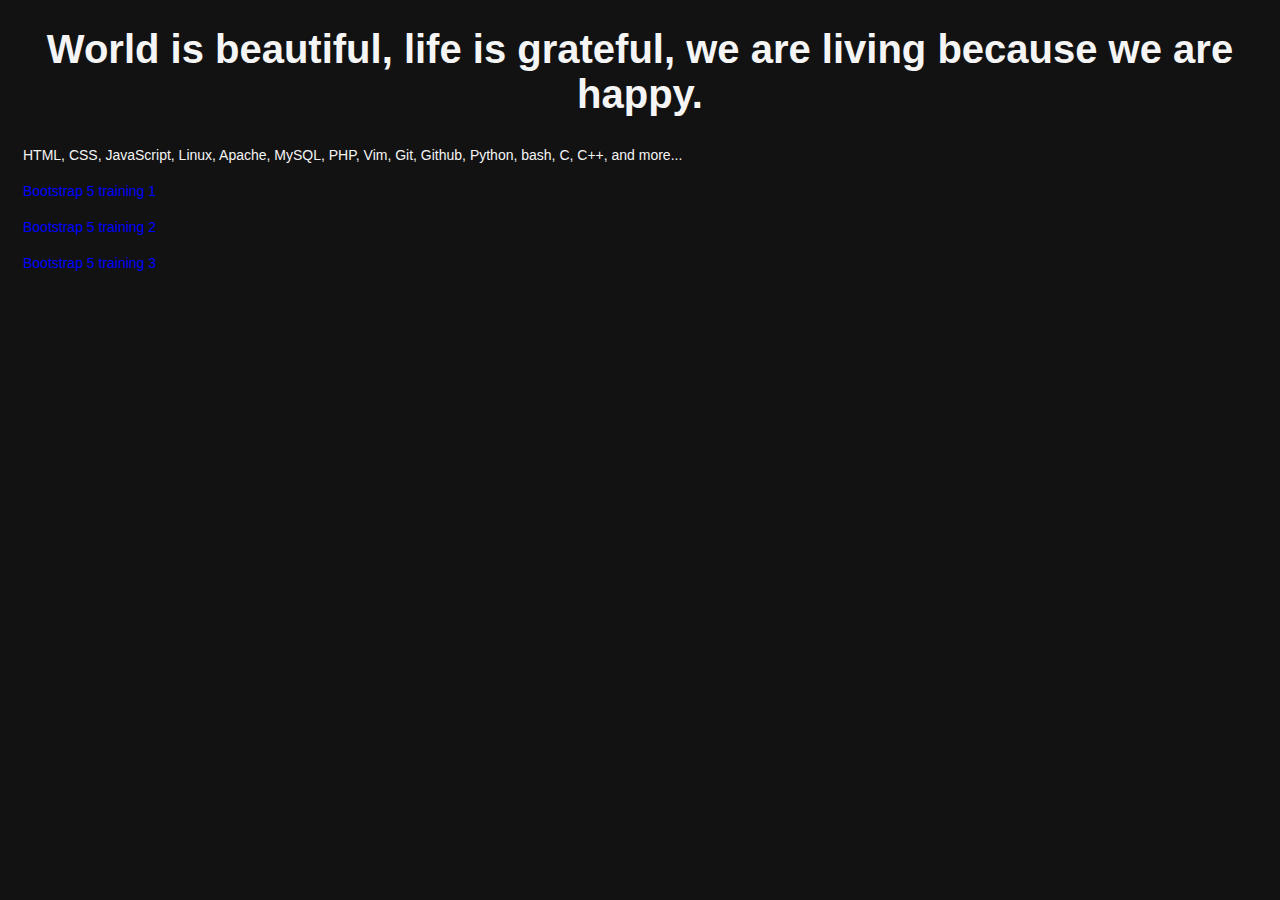
<file: index.html>
<!DOCTYPE html>
<html lang="en">
  <head>
    <meta charset="UTF-8">
    <meta name="viewport" content="width=device-width, initial-scale=1.0">
    <meta name="author" content="Akira Kubota">
    <meta name="description" content="HTML, CSS, JavaScript, Linux, Apache, MySQL, PHP, Vim, Git, Github, Python, bash, C, C++, and more...">
    <title>akninetytwo.com</title>
    <link rel="icon" href="/img/favicon/recket.png">
    <link rel="stylesheet" href="style.css">
  </head>
  <body>
    <main>
      <h1>World is beautiful, life is grateful, we are living because we are happy.</h1>
      <p>HTML, CSS, JavaScript, Linux, Apache, MySQL, PHP, Vim, Git, Github, Python, bash, C, C++, and more...</p>
      <p><a href="/Bootstrap/bootstrap.html">Bootstrap 5 training 1</a></p>
      <p><a href="/Bootstrap/bootstrap2.html">Bootstrap 5 training 2</a></p>
      <p><a href="/Bootstrap/bootstrap3.html">Bootstrap 5 training 3</a></p>
    </main>
  </body>
</html>
</file>
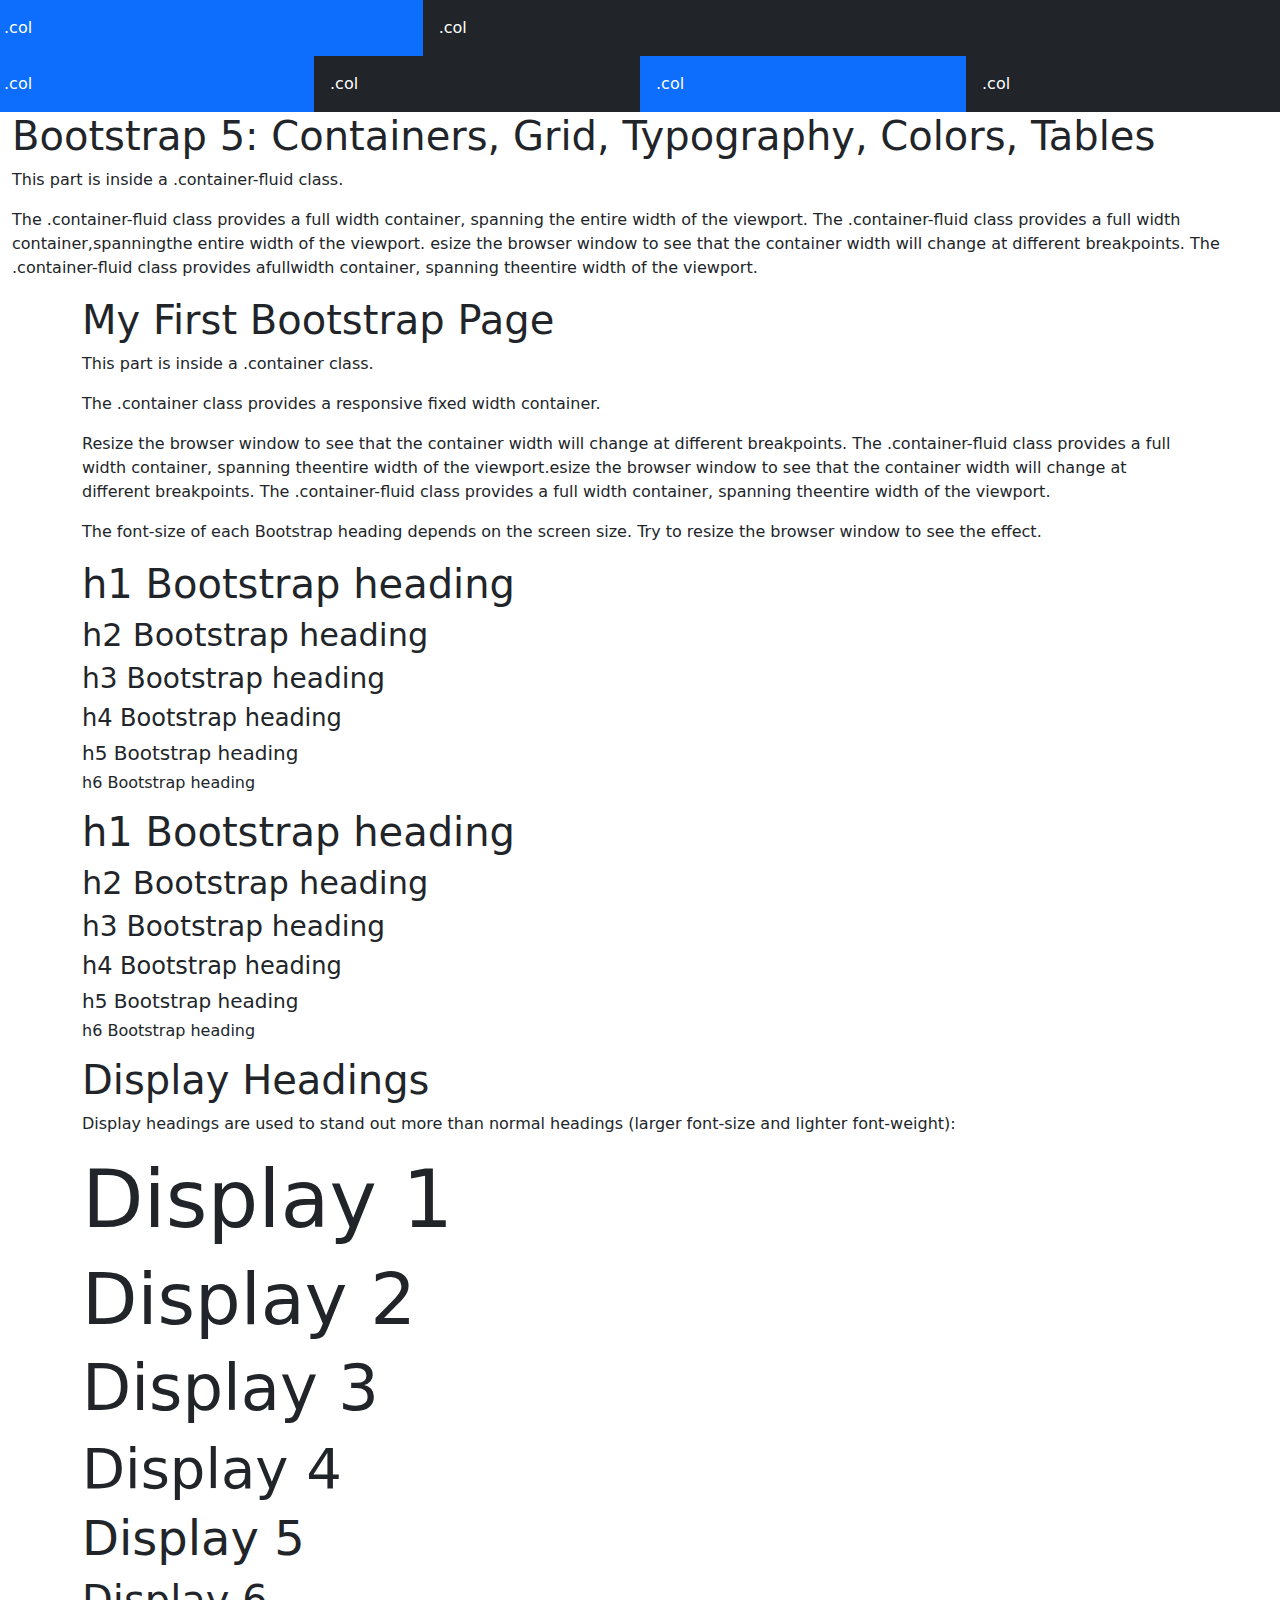
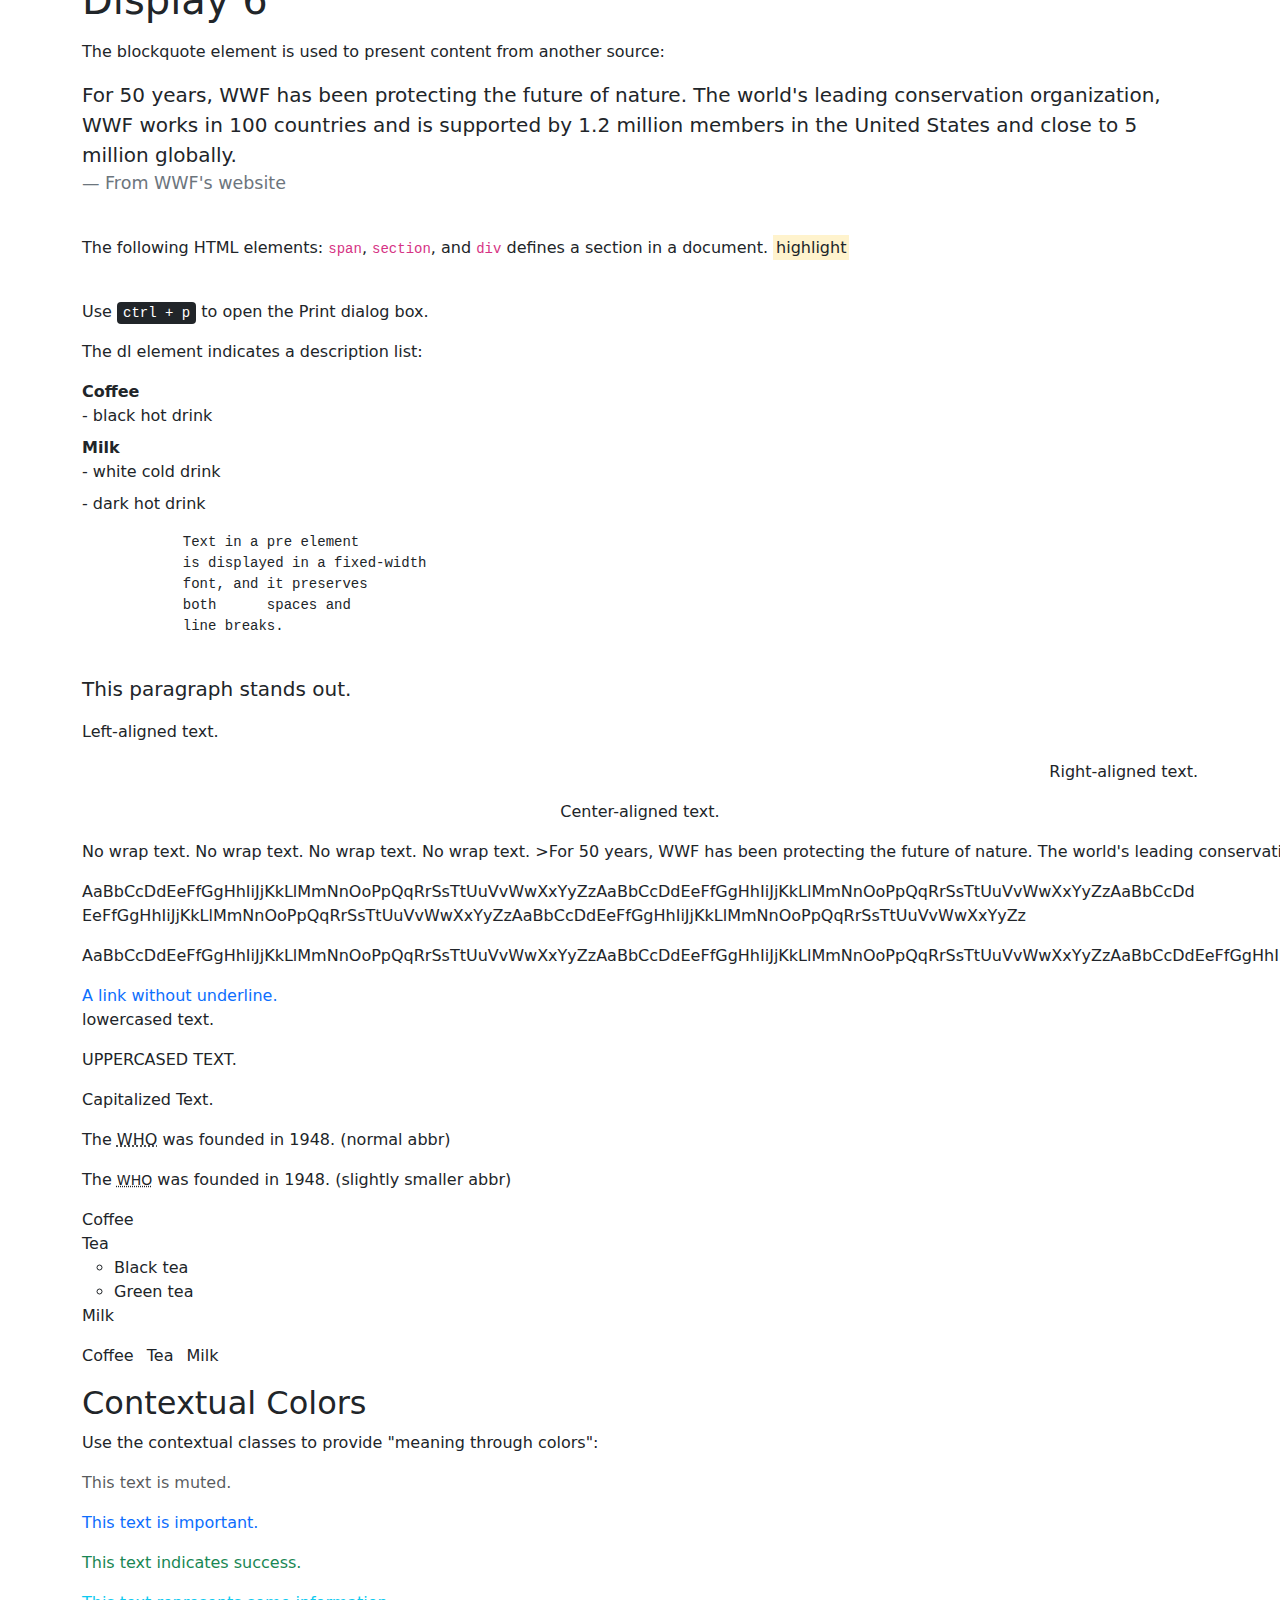
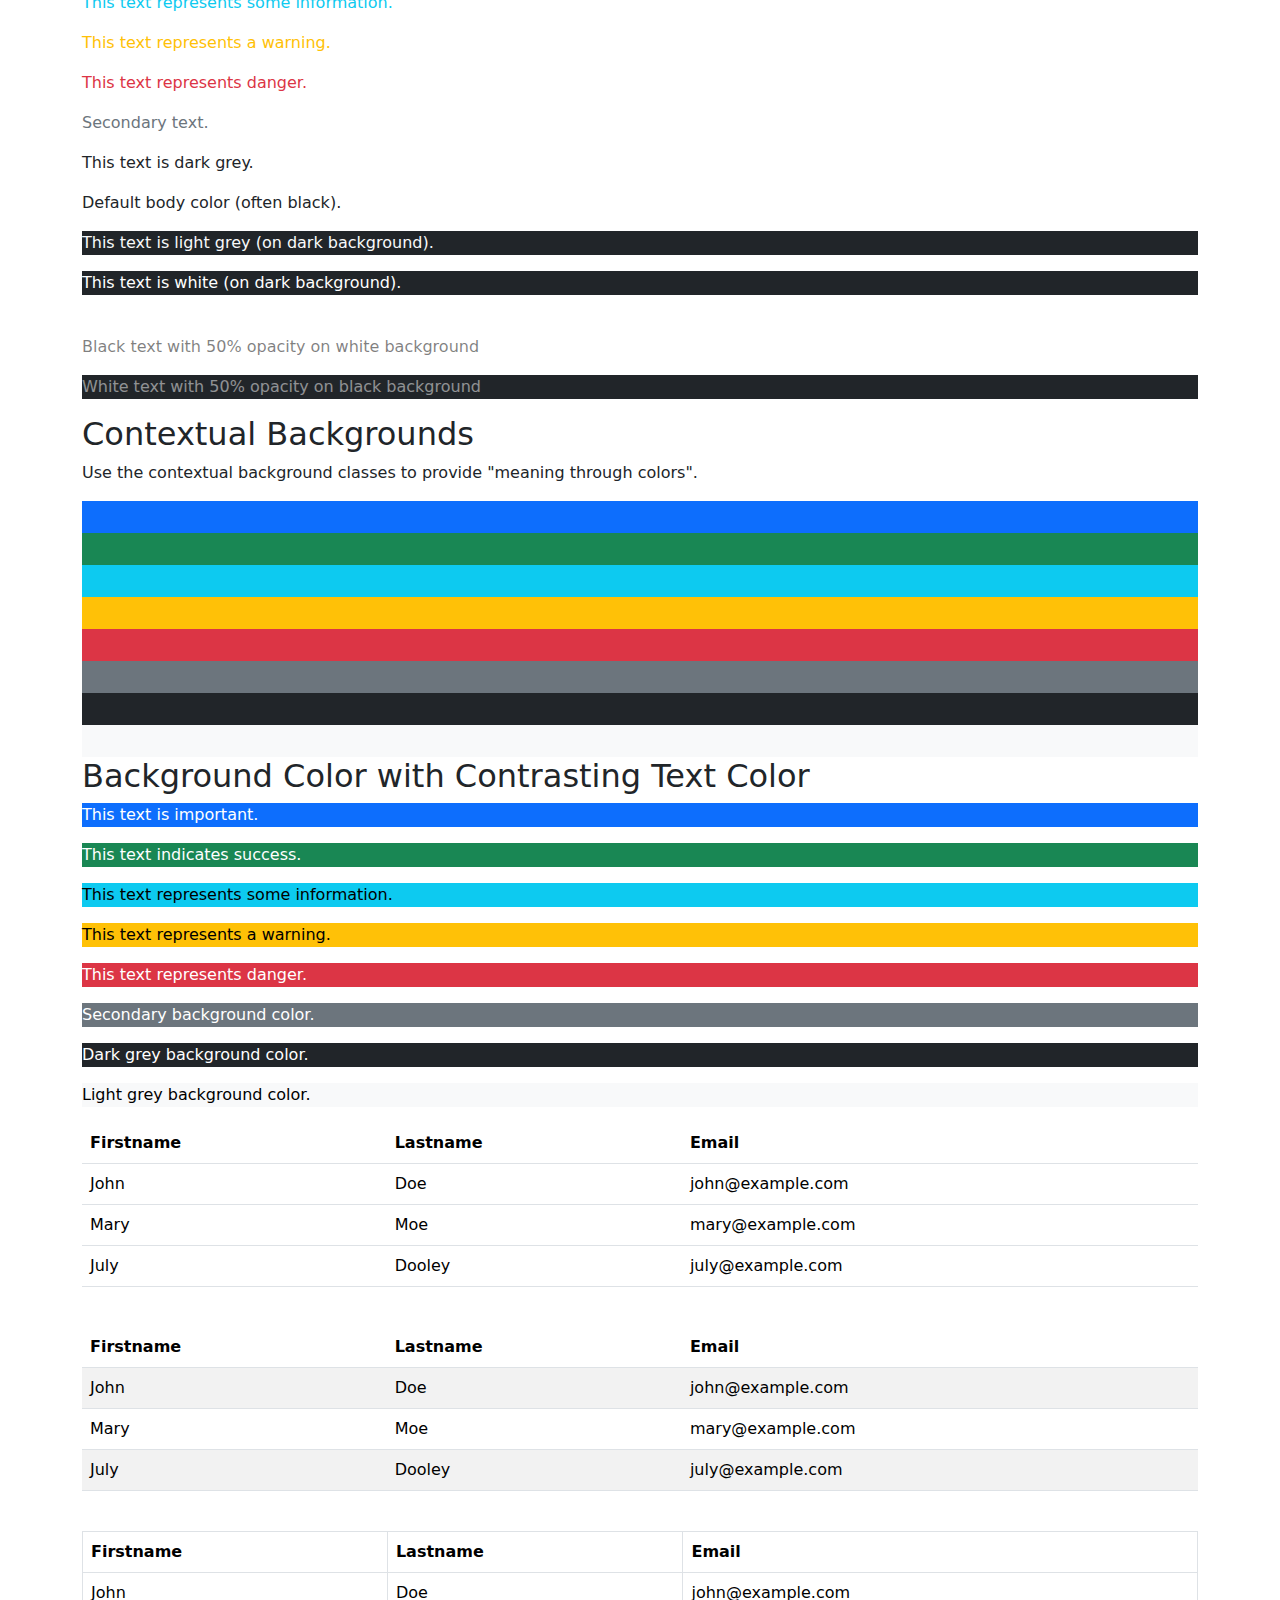
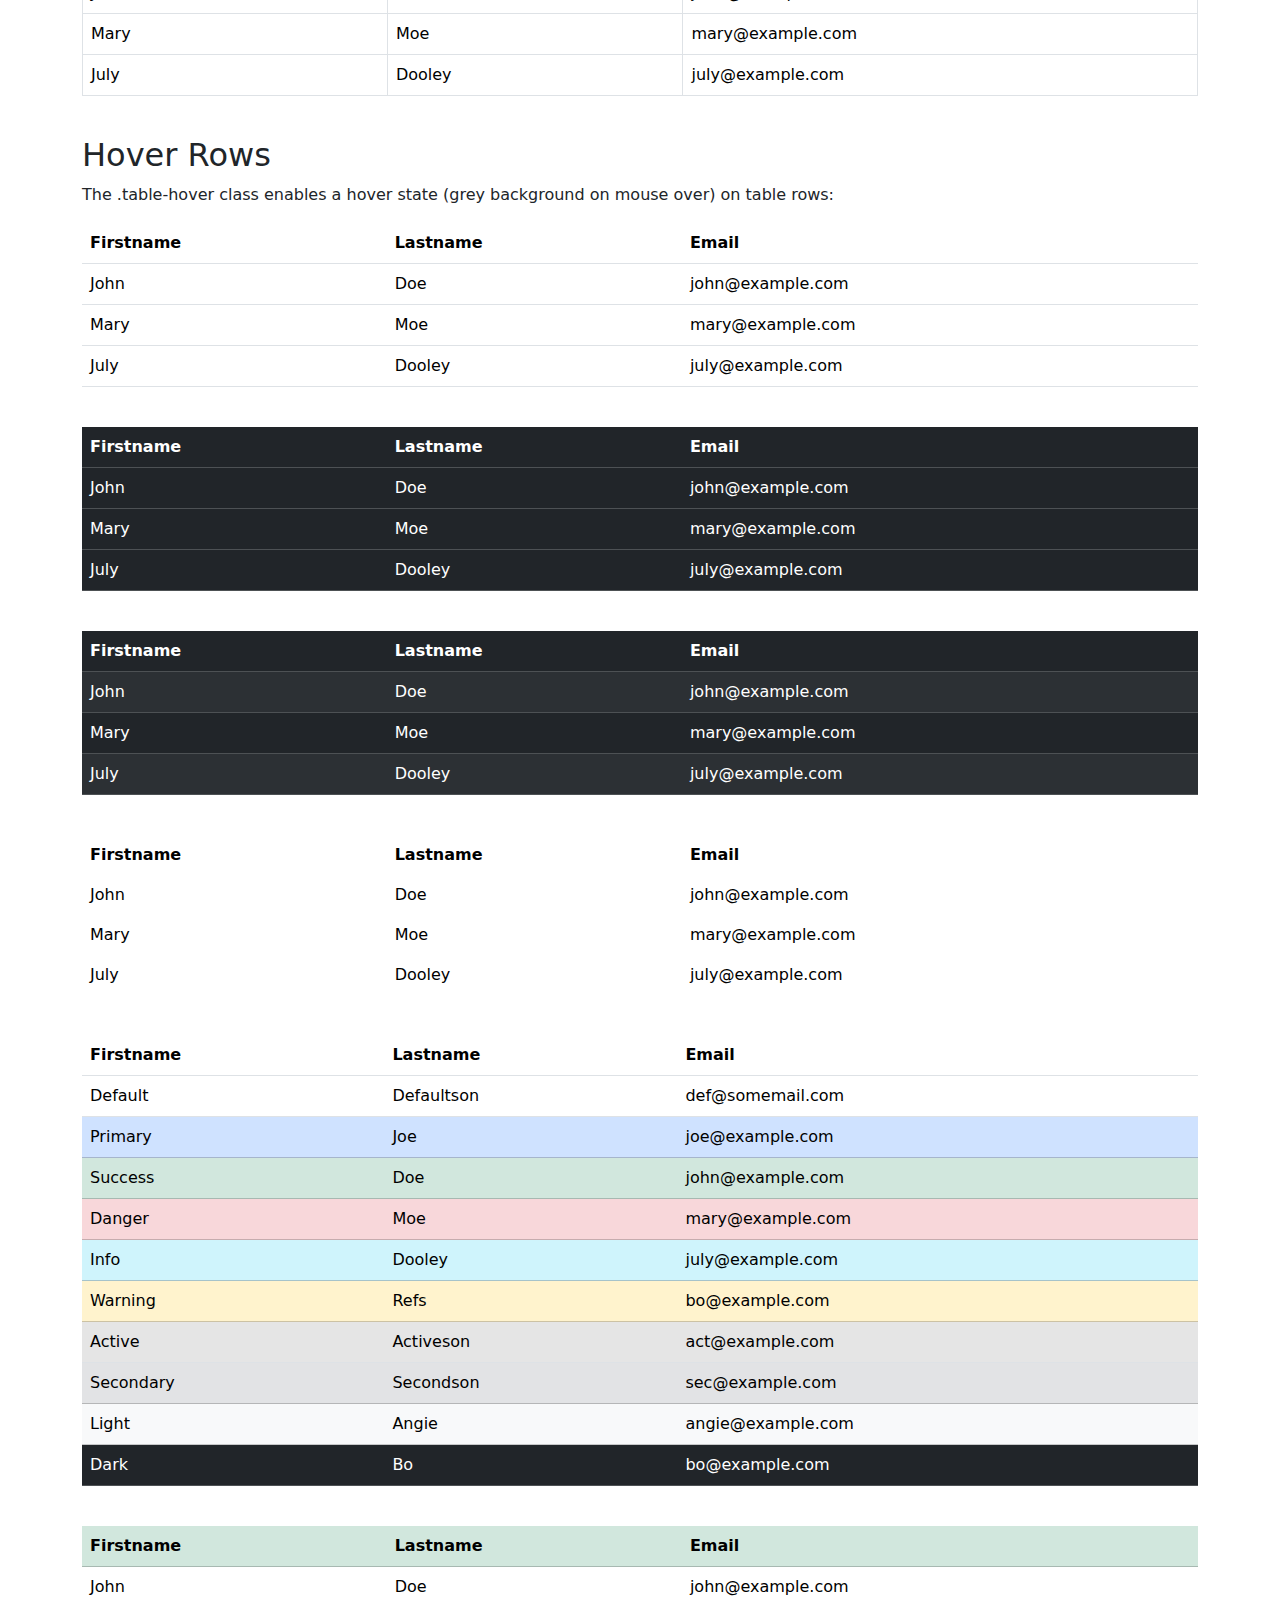
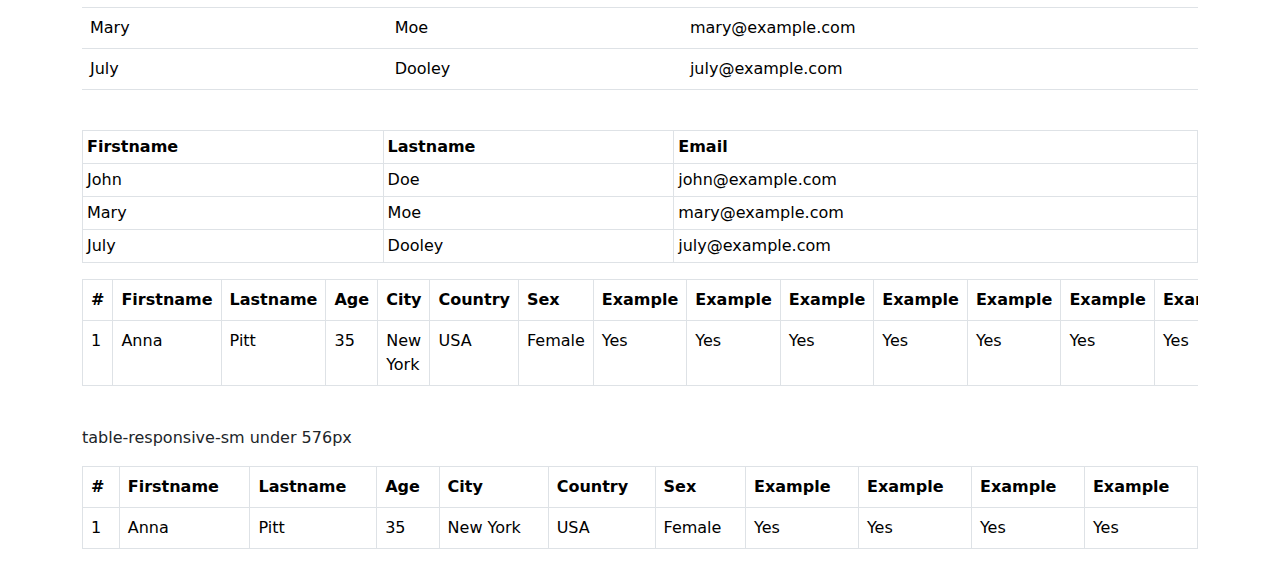
<file: Bootstrap/bootstrap.html>
<!-- Bootstrap 5: Containers, Grid, Typography, Colors, Tables-->
<!DOCTYPE html>
<html lang="en">
<head>
  <title>Bootstrap 5: Containers, Grid, Typography, Colors, Tables</title>
  <meta charset="utf-8">
  <meta name="viewport" content="width=device-width, initial-scale=1">
  <link href="https://cdn.jsdelivr.net/npm/bootstrap@5.3.3/dist/css/bootstrap.min.css" rel="stylesheet">
  <script src="https://cdn.jsdelivr.net/npm/bootstrap@5.3.3/dist/js/bootstrap.bundle.min.js"></script>
</head>
<body>
    
<div class="row">
    <div class="col-sm-4 p-3 bg-primary text-white">.col</div>
    <div class="col-sm-8 p-3 bg-dark text-white">.col</div>
</div>
    
<div class="row">
    <div class="col-sm-3 p-3 bg-primary text-white">.col</div>
    <div class="col-sm-3 p-3 bg-dark text-white">.col</div>
    <div class="col-sm-3 p-3 bg-primary text-white">.col</div>
    <div class="col-sm-3 p-3 bg-dark text-white">.col</div>
</div>

    <div class="container-fluid">
    <h1>Bootstrap 5: Containers, Grid, Typography, Colors, Tables</h1>
    <p>This part is inside a .container-fluid class.</p>
    <p>The .container-fluid class provides a full width container, spanning the entire width of the viewport. The .container-fluid class provides a full width container,spanningthe entire width of the viewport. esize the browser window to see that the container width will change at different breakpoints. The .container-fluid class provides afullwidth container, spanning theentire width of the viewport.</p>     
</div>

<div class="container">
    <h1>My First Bootstrap Page</h1>
    <p>This part is inside a .container class.</p>
    <p>The .container class provides a responsive fixed width container.</p>
    <p>Resize the browser window to see that the container width will change at different breakpoints. The .container-fluid class provides a full width container, spanning theentire width of the viewport.esize the browser window to see that the container width will change at different breakpoints. The .container-fluid class provides a full width container, spanning theentire width of the viewport. </p>
</div>


<div class="container mt-3">
    <p>The font-size of each Bootstrap heading depends on the screen size. Try to resize the browser window to see the effect.</p>
    <h1>h1 Bootstrap heading</h1>
    <h2>h2 Bootstrap heading</h2>
    <h3>h3 Bootstrap heading</h3>
    <h4>h4 Bootstrap heading</h4>
    <h5>h5 Bootstrap heading</h5>
    <h6>h6 Bootstrap heading</h6>
</div>

<div class="container mt-3">
    <p class="h1">h1 Bootstrap heading</p>
    <p class="h2">h2 Bootstrap heading</p>
    <p class="h3">h3 Bootstrap heading</p>
    <p class="h4">h4 Bootstrap heading</p>
    <p class="h5">h5 Bootstrap heading</p>
    <p class="h6">h6 Bootstrap heading</p>
</div>

<div class="container mt-3">
    <h1>Display Headings</h1>
    <p>Display headings are used to stand out more than normal headings (larger font-size and lighter font-weight):</p>
    <h1 class="display-1">Display 1</h1>
    <h1 class="display-2">Display 2</h1>
    <h1 class="display-3">Display 3</h1>
    <h1 class="display-4">Display 4</h1>
    <h1 class="display-5">Display 5</h1>
    <h1 class="display-6">Display 6</h1>
</div>

<div class="container mt-3">
    <p>The blockquote element is used to present content from another source:</p>
    <blockquote class="blockquote">
      <p>For 50 years, WWF has been protecting the future of nature. The world's leading conservation organization, WWF works in 100 countries and is supported by 1.2 million members in the United States and close to 5 million globally.</p>
      <footer class="blockquote-footer">From WWF's website</footer>
    </blockquote>  
      <br>
      <p>The following HTML elements: <code>span</code>, <code>section</code>, and <code>div</code> defines a section in a document. <mark>highlight</mark></p>
      <br>
      <p>Use <kbd>ctrl + p</kbd> to open the Print dialog box.</p>
      <p>The dl element indicates a description list:</p>
        <dl>
             <dt>Coffee</dt>
             <dd>- black hot drink</dd>
             <dt>Milk</dt>
             <dd>- white cold drink</dd>
             <dd>- dark hot drink</dd>
        </dl>
        <pre>
            Text in a pre element
            is displayed in a fixed-width
            font, and it preserves
            both      spaces and
            line breaks.
        </pre>
        <p class="lead">This paragraph stands out.</p>
        <p class="text-start">Left-aligned text.</p>
        <p class="text-end">Right-aligned text.</p>      
        <p class="text-center">Center-aligned text.</p>
        <p class="text-nowrap">No wrap text. No wrap text. No wrap text. No wrap text. >For 50 years, WWF has been protecting the future of nature. The world's leading conservation organization, WWF works in 100 countries and is supported by 1.2 million members in the United States and close to 5 million globally. >For 50 years, WWF has been protecting the future of nature. The world's leading conservation organization, WWF works in 100 countries and is supported by 1.2 million members in the United States and close to 5 million globally.</p>
        <p class="text-break">[base64]</p>
        <p>[base64]</p>
        <a href="#" class="text-decoration-none">A link without underline.</a>
        <p class="text-lowercase">Lowercased text.</p>
        <p class="text-uppercase">Uppercased text.</p>      
        <p class="text-capitalize">Capitalized text.</p>
        <p>The <abbr title="World Health Organization">WHO</abbr> was founded in 1948. (normal abbr)</p>      
        <p>The <abbr title="World Health Organization" class="initialism">WHO</abbr> was founded in 1948. (slightly smaller abbr)</p>
        <ul class="list-unstyled">
            <li>Coffee</li>
            <li>Tea
              <ul>
                <li>Black tea</li>
                <li>Green tea</li>
              </ul>
            </li>
            <li>Milk</li>
        </ul>
        <ul class="list-inline">
            <li class="list-inline-item">Coffee</li>
            <li class="list-inline-item">Tea</li>
            <li class="list-inline-item">Milk</li>
        </ul>
        <h2>Contextual Colors</h2>
        <p>Use the contextual classes to provide "meaning through colors":</p>
        <p class="text-muted">This text is muted.</p>
        <p class="text-primary">This text is important.</p>
        <p class="text-success">This text indicates success.</p>
        <p class="text-info">This text represents some information.</p>
        <p class="text-warning">This text represents a warning.</p>
        <p class="text-danger">This text represents danger.</p>
        <p class="text-secondary">Secondary text.</p>
        <p class="text-dark">This text is dark grey.</p>
        <p class="text-body">Default body color (often black).</p>
        <p class="text-light bg-dark">This text is light grey (on dark background).</p>
        <p class="text-white bg-dark">This text is white (on dark background).</p><br>
        <p class="text-black-50">Black text with 50% opacity on white background</p>
        <p class="text-white-50 bg-dark">White text with 50% opacity on black background</p>
        <h2>Contextual Backgrounds</h2>
        <p>Use the contextual background classes to provide "meaning through colors".</p>
        <div class="bg-primary p-3"></div>
        <div class="bg-success p-3"></div>
        <div class="bg-info p-3"></div>
        <div class="bg-warning p-3"></div>
        <div class="bg-danger p-3"></div>
        <div class="bg-secondary p-3"></div>
        <div class="bg-dark p-3"></div>
        <div class="bg-light p-3"></div>
        <h2>Background Color with Contrasting Text Color</h2>
        <p class="text-bg-primary">This text is important.</p>
        <p class="text-bg-success">This text indicates success.</p>
        <p class="text-bg-info">This text represents some information.</p>
        <p class="text-bg-warning">This text represents a warning.</p>
        <p class="text-bg-danger">This text represents danger.</p>
        <p class="text-bg-secondary">Secondary background color.</p>
        <p class="text-bg-dark">Dark grey background color.</p>
        <p class="text-bg-light">Light grey background color.</p>

        <table class="table">
            <thead>
              <tr>
                <th>Firstname</th>
                <th>Lastname</th>
                <th>Email</th>
              </tr>
            </thead>
            <tbody>
              <tr>
                <td>John</td>
                <td>Doe</td>
                <td>john@example.com</td>
              </tr>
              <tr>
                <td>Mary</td>
                <td>Moe</td>
                <td>mary@example.com</td>
              </tr>
              <tr>
                <td>July</td>
                <td>Dooley</td>
                <td>july@example.com</td>
              </tr>
            </tbody>
        </table><br>

        <table class="table table-striped">
            <thead>
              <tr>
                <th>Firstname</th>
                <th>Lastname</th>
                <th>Email</th>
              </tr>
            </thead>
            <tbody>
              <tr>
                <td>John</td>
                <td>Doe</td>
                <td>john@example.com</td>
              </tr>
              <tr>
                <td>Mary</td>
                <td>Moe</td>
                <td>mary@example.com</td>
              </tr>
              <tr>
                <td>July</td>
                <td>Dooley</td>
                <td>july@example.com</td>
              </tr>
            </tbody>
        </table><br>
        
        <table class="table table-bordered">
            <thead>
              <tr>
                <th>Firstname</th>
                <th>Lastname</th>
                <th>Email</th>
              </tr>
            </thead>
            <tbody>
              <tr>
                <td>John</td>
                <td>Doe</td>
                <td>john@example.com</td>
              </tr>
              <tr>
                <td>Mary</td>
                <td>Moe</td>
                <td>mary@example.com</td>
              </tr>
              <tr>
                <td>July</td>
                <td>Dooley</td>
                <td>july@example.com</td>
              </tr>
            </tbody>
        </table><br>
        
        <h2>Hover Rows</h2>
        <p>The .table-hover class enables a hover state (grey background on mouse over) on table rows:</p>            
        <table class="table table-hover">
          <thead>
            <tr>
              <th>Firstname</th>
              <th>Lastname</th>
              <th>Email</th>
            </tr>
          </thead>
          <tbody>
            <tr>
              <td>John</td>
              <td>Doe</td>
              <td>john@example.com</td>
            </tr>
            <tr>
              <td>Mary</td>
              <td>Moe</td>
              <td>mary@example.com</td>
            </tr>
            <tr>
              <td>July</td>
              <td>Dooley</td>
              <td>july@example.com</td>
            </tr>
          </tbody>
        </table><br>

        <table class="table table-dark">
            <thead>
              <tr>
                <th>Firstname</th>
                <th>Lastname</th>
                <th>Email</th>
              </tr>
            </thead>
            <tbody>
              <tr>
                <td>John</td>
                <td>Doe</td>
                <td>john@example.com</td>
              </tr>
              <tr>
                <td>Mary</td>
                <td>Moe</td>
                <td>mary@example.com</td>
              </tr>
              <tr>
                <td>July</td>
                <td>Dooley</td>
                <td>july@example.com</td>
              </tr>
            </tbody>
          </table><br>
        
          <table class="table table-dark table-striped">
          <thead>
            <tr>
              <th>Firstname</th>
              <th>Lastname</th>
              <th>Email</th>
            </tr>
          </thead>
          <tbody>
            <tr>
              <td>John</td>
              <td>Doe</td>
              <td>john@example.com</td>
            </tr>
            <tr>
              <td>Mary</td>
              <td>Moe</td>
              <td>mary@example.com</td>
            </tr>
            <tr>
              <td>July</td>
              <td>Dooley</td>
              <td>july@example.com</td>
            </tr>
          </tbody>
        </table><br>
      
        <table class="table table-borderless">
            <thead>
              <tr>
                <th>Firstname</th>
                <th>Lastname</th>
                <th>Email</th>
              </tr>
            </thead>
            <tbody>
              <tr>
                <td>John</td>
                <td>Doe</td>
                <td>john@example.com</td>
              </tr>
              <tr>
                <td>Mary</td>
                <td>Moe</td>
                <td>mary@example.com</td>
              </tr>
              <tr>
                <td>July</td>
                <td>Dooley</td>
                <td>july@example.com</td>
              </tr>
            </tbody>
        </table><br>

        <table class="table">
            <thead>
              <tr>
                <th>Firstname</th>
                <th>Lastname</th>
                <th>Email</th>
              </tr>
            </thead>
            <tbody>
              <tr>
                <td>Default</td>
                <td>Defaultson</td>
                <td>def@somemail.com</td>
              </tr>      
              <tr class="table-primary">
                <td>Primary</td>
                <td>Joe</td>
                <td>joe@example.com</td>
              </tr>
              <tr class="table-success">
                <td>Success</td>
                <td>Doe</td>
                <td>john@example.com</td>
              </tr>
              <tr class="table-danger">
                <td>Danger</td>
                <td>Moe</td>
                <td>mary@example.com</td>
              </tr>
              <tr class="table-info">
                <td>Info</td>
                <td>Dooley</td>
                <td>july@example.com</td>
              </tr>
              <tr class="table-warning">
                <td>Warning</td>
                <td>Refs</td>
                <td>bo@example.com</td>
              </tr>
              <tr class="table-active">
                <td>Active</td>
                <td>Activeson</td>
                <td>act@example.com</td>
              </tr>
              <tr class="table-secondary">
                <td>Secondary</td>
                <td>Secondson</td>
                <td>sec@example.com</td>
              </tr>
              <tr class="table-light">
                <td>Light</td>
                <td>Angie</td>
                <td>angie@example.com</td>
              </tr>
              <tr class="table-dark">
                <td>Dark</td>
                <td>Bo</td>
                <td>bo@example.com</td>
              </tr>
            </tbody>
        </table><br>

        <table class="table">
            <thead class="table-success">
              <tr>
                <th>Firstname</th>
                <th>Lastname</th>
                <th>Email</th>
              </tr>
            </thead>
            <tbody>
              <tr>
                <td>John</td>
                <td>Doe</td>
                <td>john@example.com</td>
              </tr>
              <tr>
                <td>Mary</td>
                <td>Moe</td>
                <td>mary@example.com</td>
              </tr>
              <tr>
                <td>July</td>
                <td>Dooley</td>
                <td>july@example.com</td>
              </tr>
            </tbody>
          </table><br>

          <table class="table table-bordered table-sm">
            <thead>
              <tr>
                <th>Firstname</th>
                <th>Lastname</th>
                <th>Email</th>
              </tr>
            </thead>
            <tbody>
              <tr>
                <td>John</td>
                <td>Doe</td>
                <td>john@example.com</td>
              </tr>
              <tr>
                <td>Mary</td>
                <td>Moe</td>
                <td>mary@example.com</td>
              </tr>
              <tr>
                <td>July</td>
                <td>Dooley</td>
                <td>july@example.com</td>
              </tr>
            </tbody>
          </table>

            <div class="table-responsive">
              <table class="table table-bordered">
                <thead>
                  <tr>
                    <th>#</th>
                    <th>Firstname</th>
                    <th>Lastname</th>
                    <th>Age</th>
                    <th>City</th>
                    <th>Country</th>
                    <th>Sex</th>
                    <th>Example</th>
                    <th>Example</th>
                    <th>Example</th>
                    <th>Example</th>
                    <th>Example</th>
                    <th>Example</th>
                    <th>Example</th>
                    <th>Example</th>
                    <th>Example</th>
                    <th>Example</th>
                    <th>Example</th>
                    <th>Example</th>
                  </tr>
                </thead>
                <tbody>
                  <tr>
                    <td>1</td>
                    <td>Anna</td>
                    <td>Pitt</td>
                    <td>35</td>
                    <td>New York</td>
                    <td>USA</td>
                    <td>Female</td>
                    <td>Yes</td>
                    <td>Yes</td>
                    <td>Yes</td>
                    <td>Yes</td>
                    <td>Yes</td>
                    <td>Yes</td>
                    <td>Yes</td>
                    <td>Yes</td>
                    <td>Yes</td>
                    <td>Yes</td>
                    <td>Yes</td>
                    <td>Yes</td>
                  </tr>
                </tbody>
              </table>
            </div><br>

            <p>table-responsive-sm under 576px</p>
            <!--.table-responsive-sm	< 576px
                .table-responsive-md	< 768px
                .table-responsive-lg	< 992px
                .table-responsive-xl	< 1200px
                .table-responsive-xxl   < 1400px -->
            <div class="table-responsive-sm">          
            <table class="table table-bordered">
              <thead>
                <tr>
                  <th>#</th>
                  <th>Firstname</th>
                  <th>Lastname</th>
                  <th>Age</th>
                  <th>City</th>
                  <th>Country</th>
                  <th>Sex</th>
                  <th>Example</th>
                  <th>Example</th>
                  <th>Example</th>
                  <th>Example</th>
                </tr>
              </thead>
              <tbody>
                <tr>
                  <td>1</td>
                  <td>Anna</td>
                  <td>Pitt</td>
                  <td>35</td>
                  <td>New York</td>
                  <td>USA</td>
                  <td>Female</td>
                  <td>Yes</td>
                  <td>Yes</td>
                  <td>Yes</td>
                  <td>Yes</td>
                </tr>
              </tbody>
            </table>
            </div>

</div>

</body>
</html>
</file>
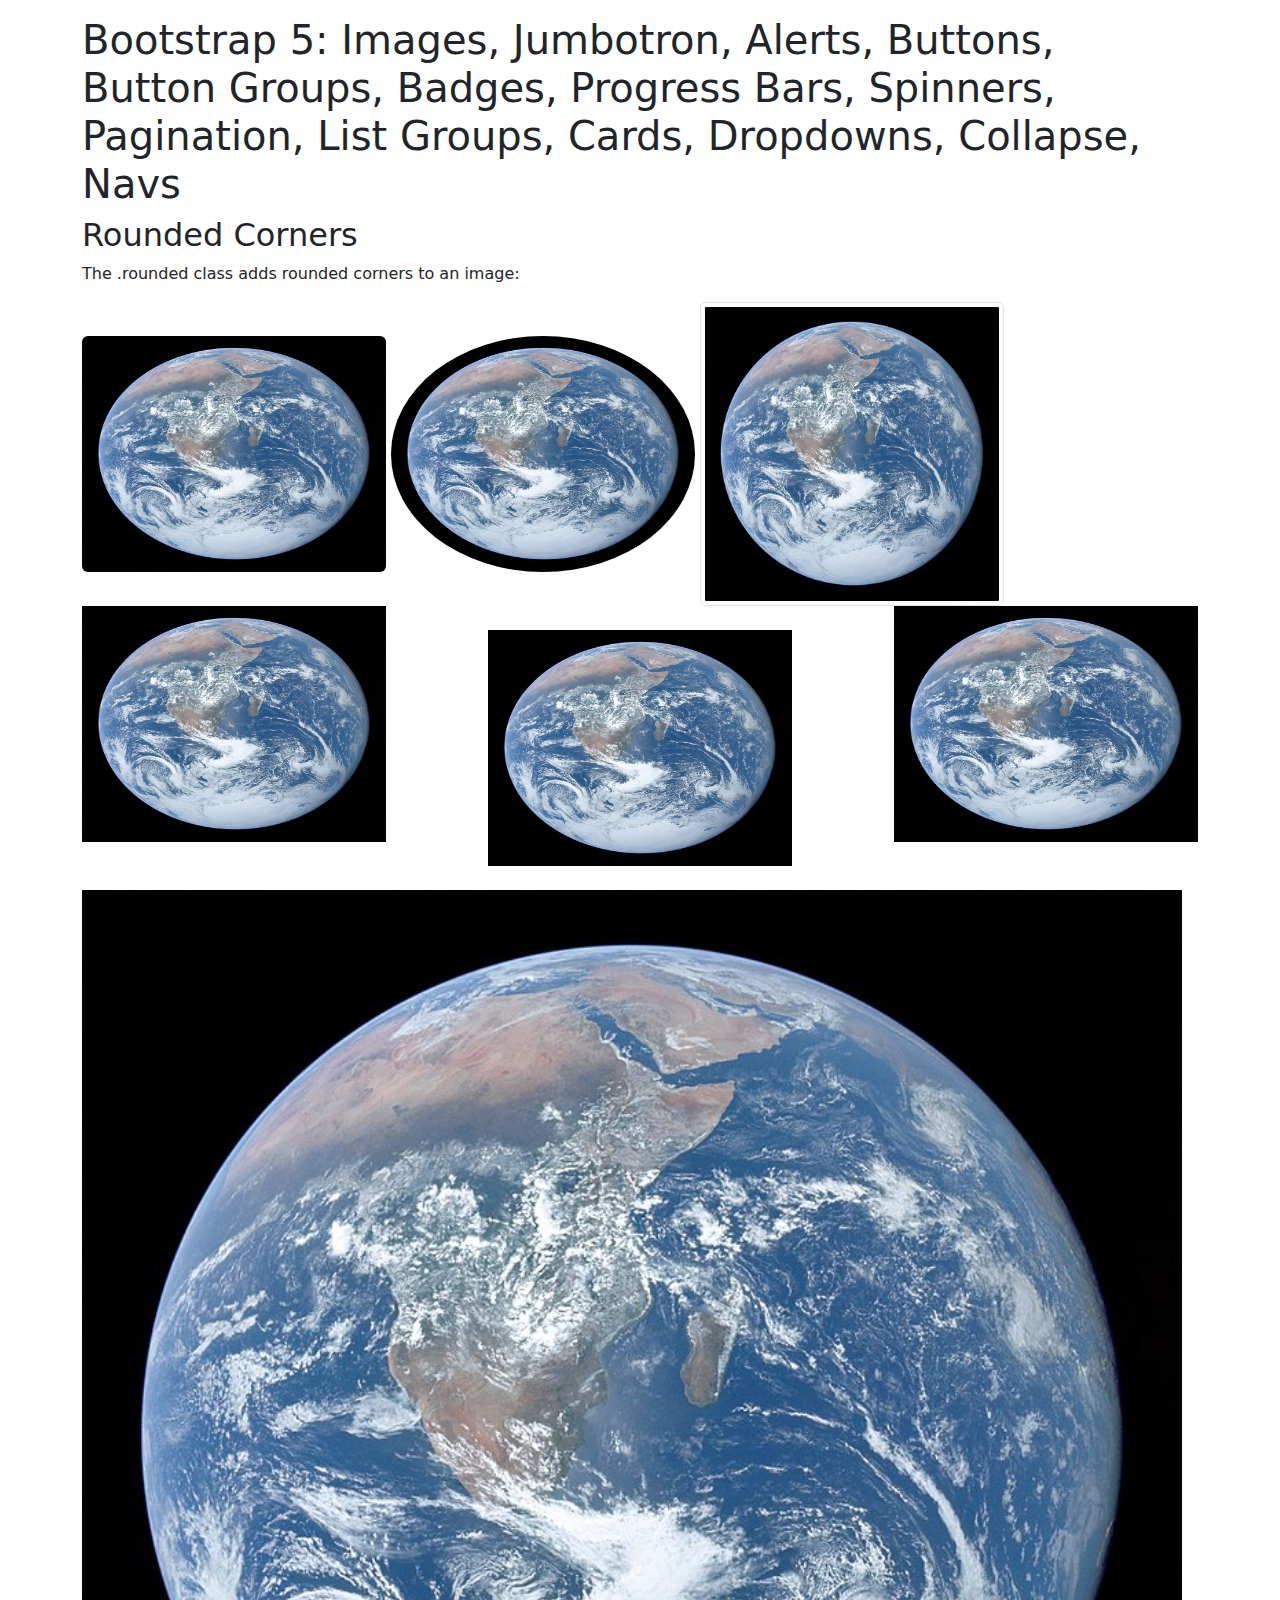
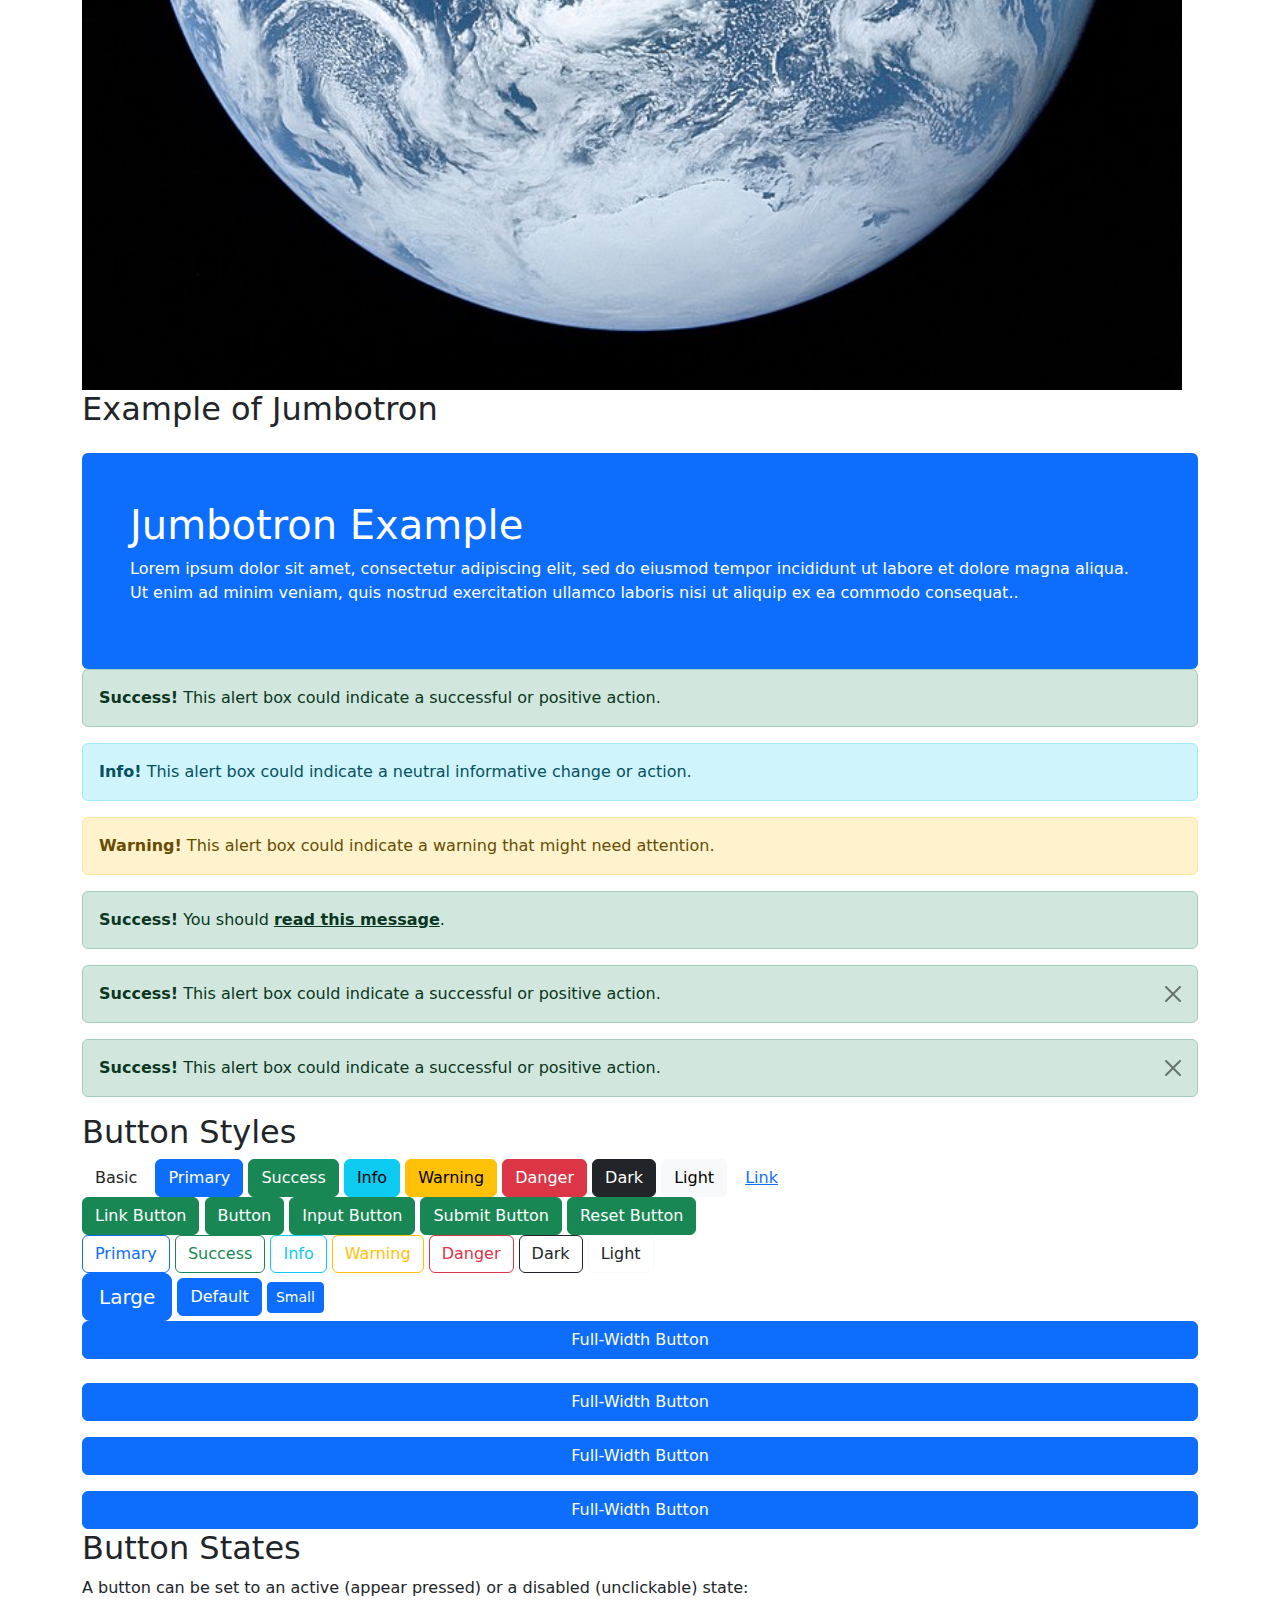
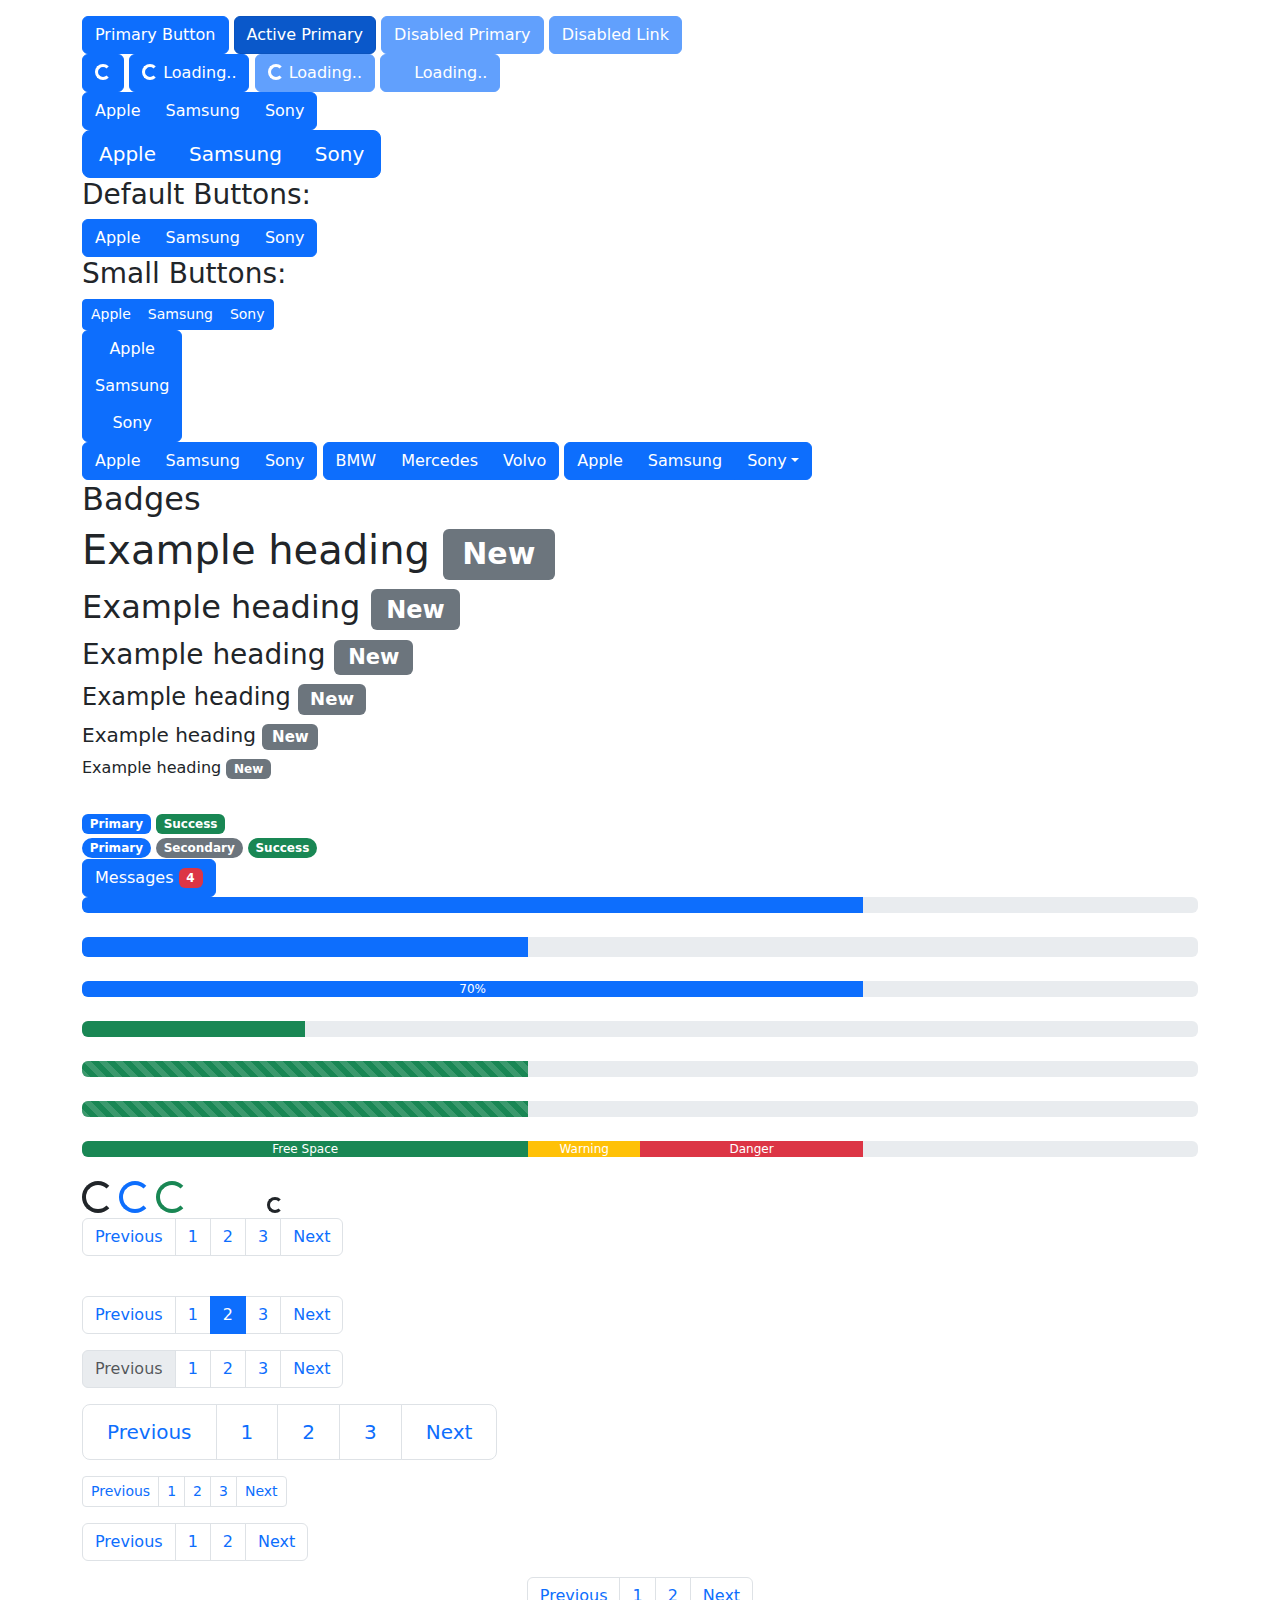
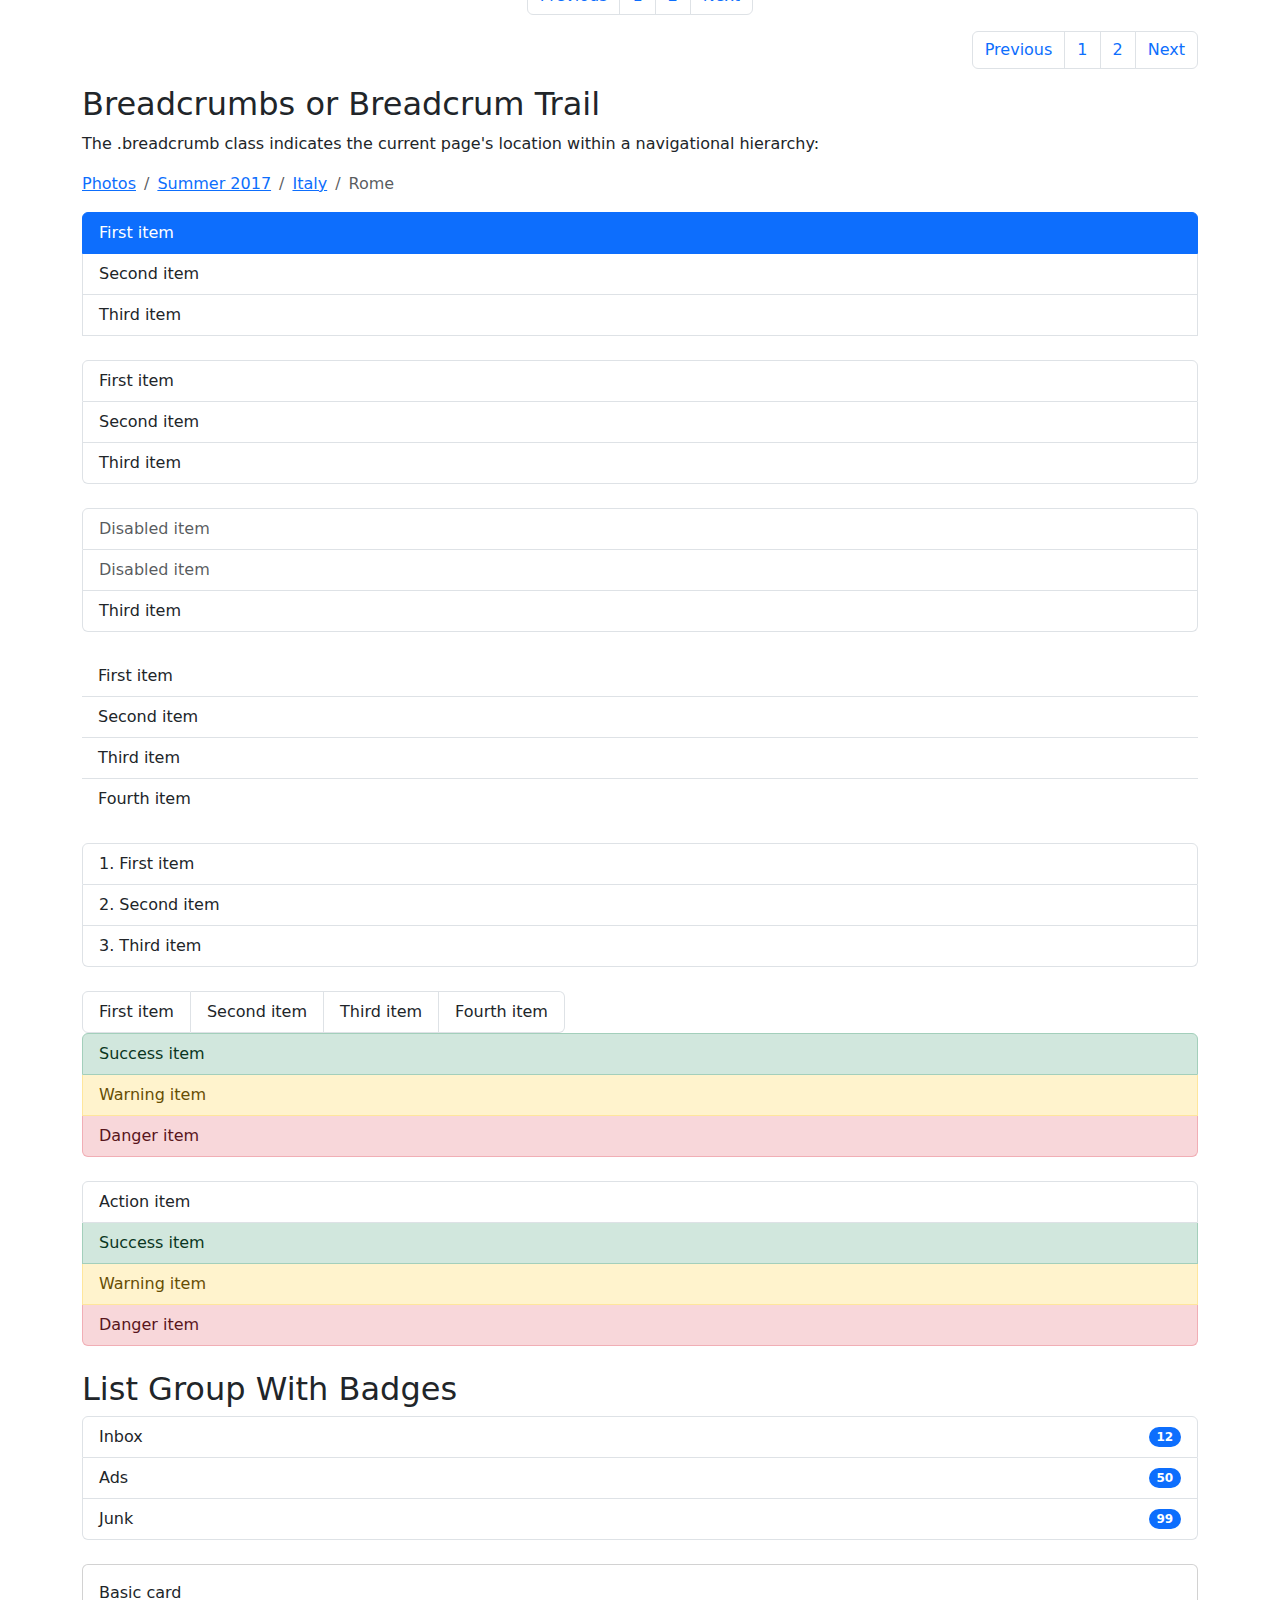
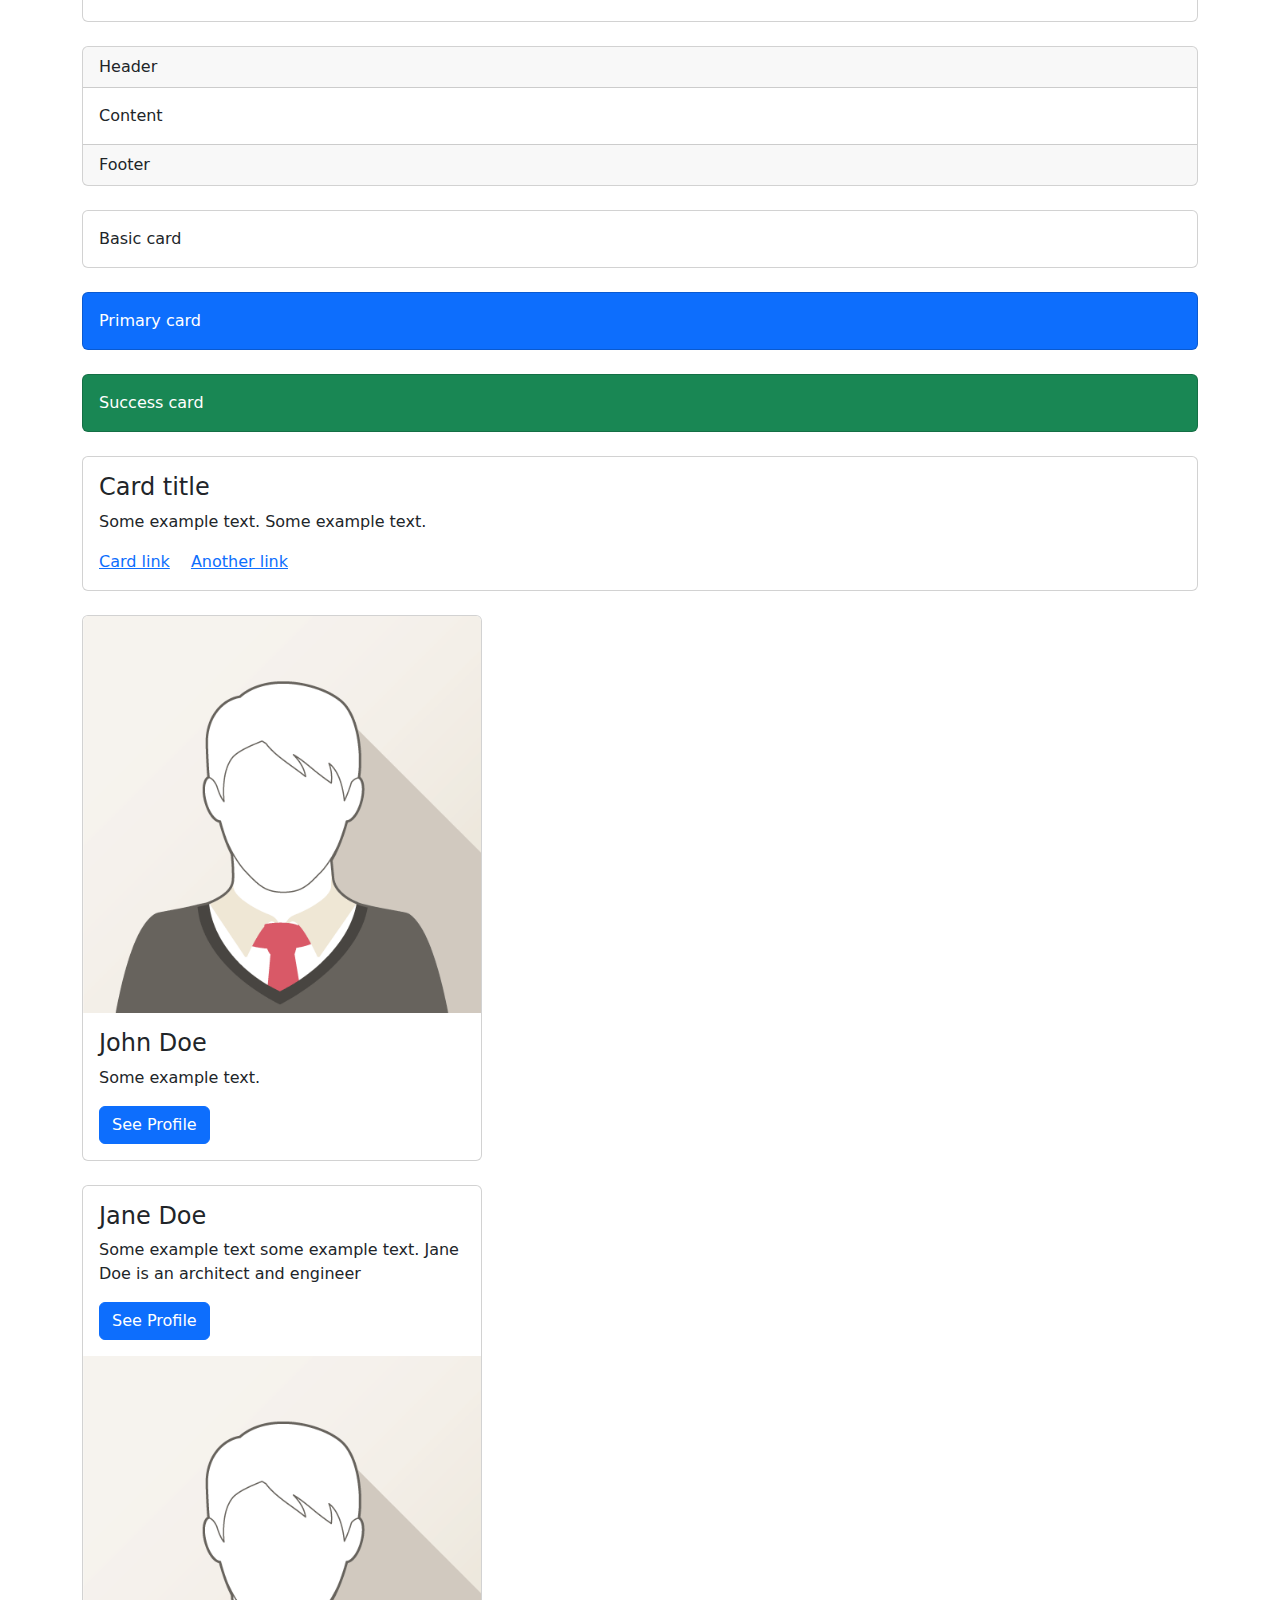
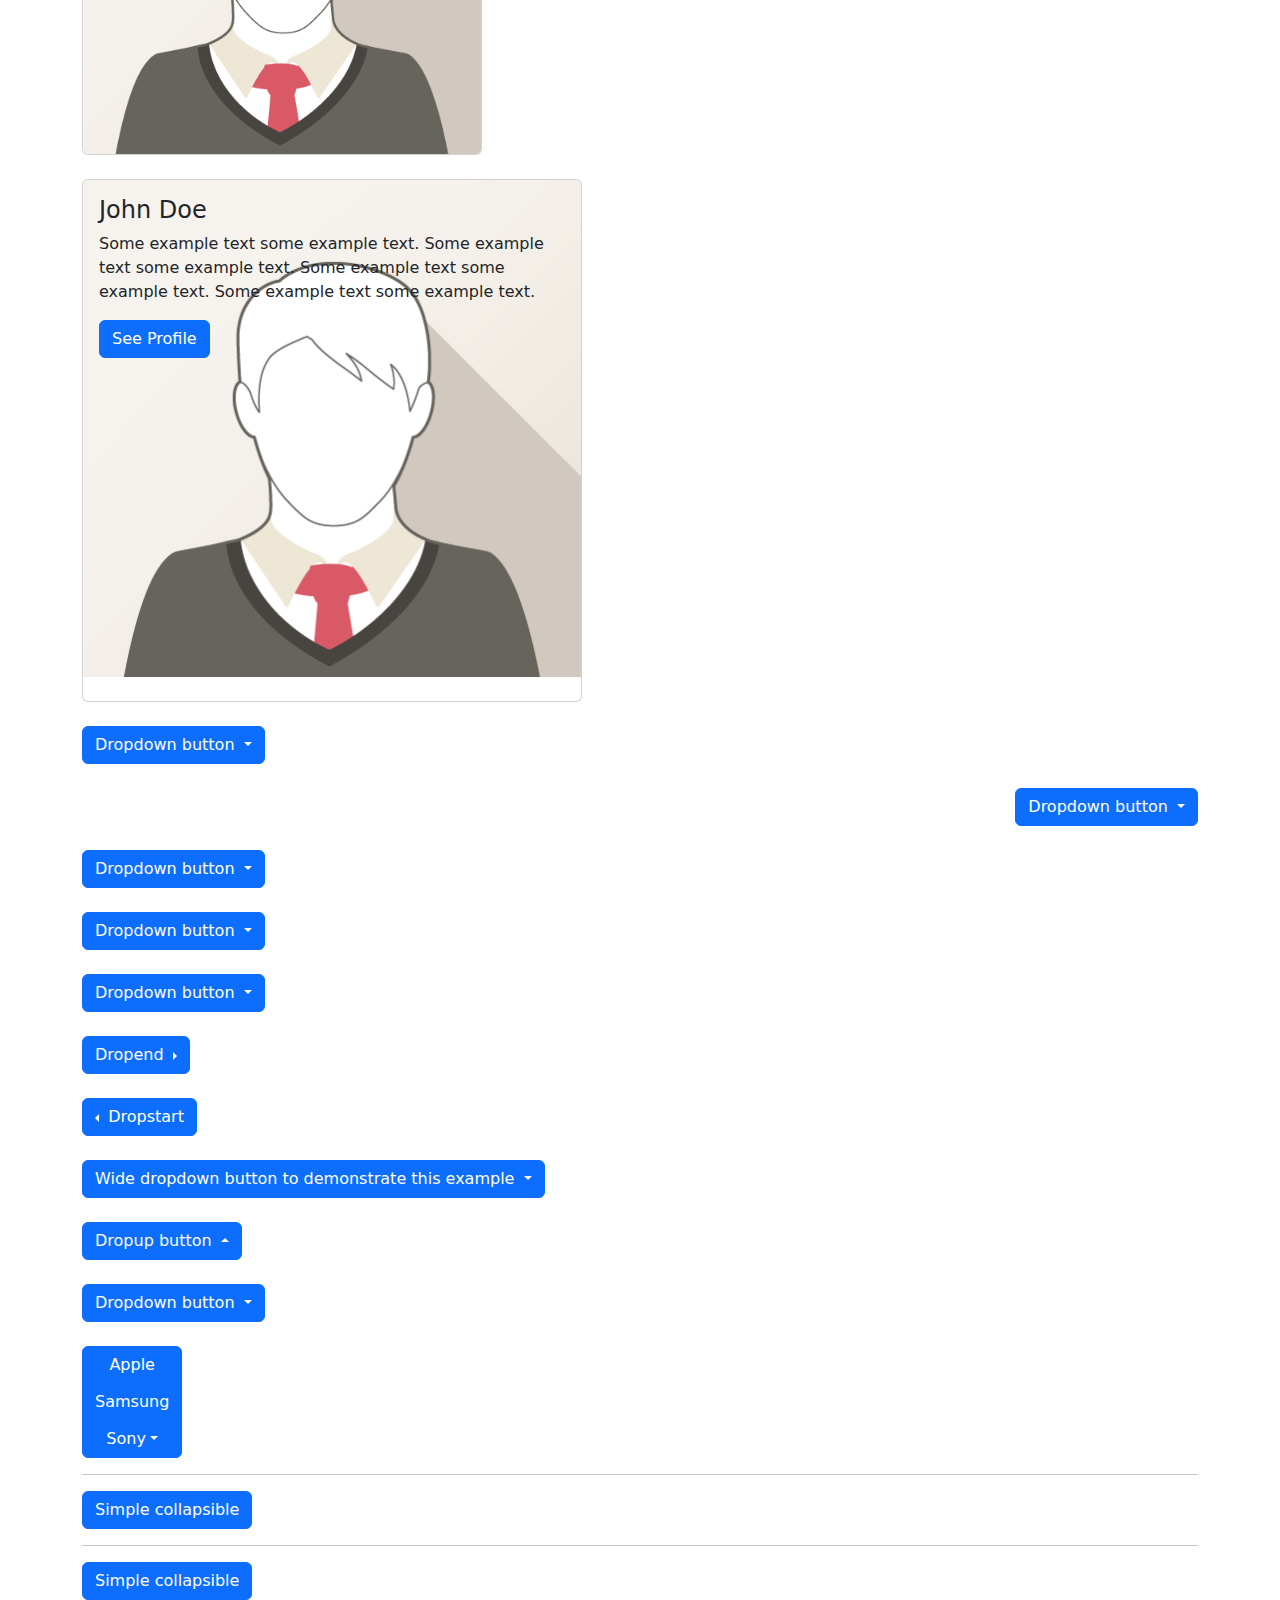
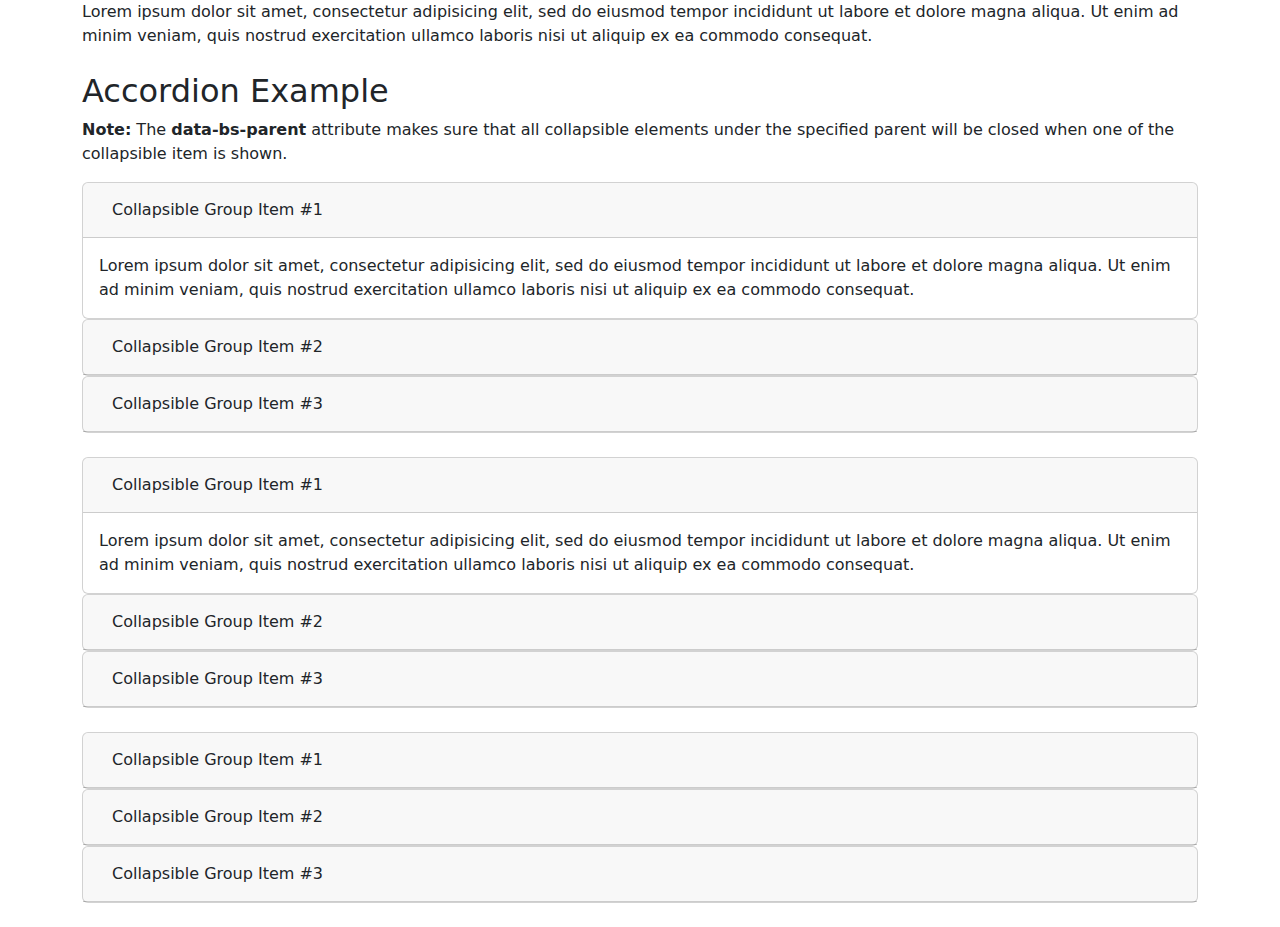
<file: Bootstrap/bootstrap2.html>
<!-- Bootstrap 5: Images, Jumbotron, Alerts, Buttons, Button Groups, Badges, Progress Bars, Spinners, Pagination, List Groups, Cards, Dropdowns, Collapse, Navs-->
<!DOCTYPE html>
<html lang="en">
<head>
  <title>Bootstrap 5: </title>
  <meta charset="utf-8">
  <meta name="viewport" content="width=device-width, initial-scale=1">
  <link href="https://cdn.jsdelivr.net/npm/bootstrap@5.3.3/dist/css/bootstrap.min.css" rel="stylesheet">
  <script src="https://cdn.jsdelivr.net/npm/bootstrap@5.3.3/dist/js/bootstrap.bundle.min.js"></script>
</head>
<body>
    <div class="container mt-3">
        <h1>Bootstrap 5: Images, Jumbotron, Alerts, Buttons, Button Groups, Badges, Progress Bars, Spinners, Pagination, List Groups, Cards, Dropdowns, Collapse, Navs</h1>
        <h2>Rounded Corners</h2>
        <p>The .rounded class adds rounded corners to an image:</p>            
        <img src="earth.jpg" class="rounded" alt="earth" width="304" height="236"> 
        <img src="earth.jpg" class="rounded-circle" alt="earth" width="304" height="236"> 
        <img src="earth.jpg" class="img-thumbnail" alt="earth" width="304" height="236"><br>

        <img src="earth.jpg" class="float-start" alt="earth" width="304" height="236">
        <img src="earth.jpg" class="float-end" alt="earth" width="304" height="236"><br>

        <img src="earth.jpg" class="mx-auto d-block" alt="earth" width="304" height="236"><br>

        <img class="img-fluid" src="earth.jpg" alt="New York" width="1100" height="500"> 
        
        <h2>Example of Jumbotron</h2>
        <div class="mt-4 p-5 bg-primary text-white rounded">
          <h1>Jumbotron Example</h1> 
          <p>Lorem ipsum dolor sit amet, consectetur adipiscing elit, sed do eiusmod tempor incididunt ut labore et dolore magna aliqua. Ut enim ad minim veniam, quis nostrud exercitation ullamco laboris nisi ut aliquip ex ea commodo consequat..</p> 
        </div>
        
        <div class="alert alert-success">
          <strong>Success!</strong> This alert box could indicate a successful or positive action.
        </div>
        <div class="alert alert-info">
          <strong>Info!</strong> This alert box could indicate a neutral informative change or action.
        </div>
        <div class="alert alert-warning">
          <strong>Warning!</strong> This alert box could indicate a warning that might need attention.
        </div>

        <div class="alert alert-success">
          <strong>Success!</strong> You should <a href="#" class="alert-link">read this message</a>.
        </div>
        <div class="alert alert-success alert-dismissible">
          <button type="button" class="btn-close" data-bs-dismiss="alert"></button>
          <strong>Success!</strong> This alert box could indicate a successful or positive action.
        </div>
        <div class="alert alert-success alert-dismissible fade show">
          <button type="button" class="btn-close" data-bs-dismiss="alert"></button>
          <strong>Success!</strong> This alert box could indicate a successful or positive action.
        </div>

        <h2>Button Styles</h2>
        <button type="button" class="btn">Basic</button>
        <button type="button" class="btn btn-primary">Primary</button>
        <button type="button" class="btn btn-success">Success</button>
        <button type="button" class="btn btn-info">Info</button>
        <button type="button" class="btn btn-warning">Warning</button>
        <button type="button" class="btn btn-danger">Danger</button>
        <button type="button" class="btn btn-dark">Dark</button>
        <button type="button" class="btn btn-light">Light</button>
        <button type="button" class="btn btn-link">Link</button><br>
        
        <!-- Button Style -->
        <a href="#" class="btn btn-success">Link Button</a>
        <button type="button" class="btn btn-success">Button</button>
        <input type="button" class="btn btn-success" value="Input Button">
        <input type="submit" class="btn btn-success" value="Submit Button">
        <input type="reset" class="btn btn-success" value="Reset Button"><br>
        
        <!-- Button Outline -->
        <button type="button" class="btn btn-outline-primary">Primary</button>
        <button type="button" class="btn btn-outline-success">Success</button>
        <button type="button" class="btn btn-outline-info">Info</button>
        <button type="button" class="btn btn-outline-warning">Warning</button>
        <button type="button" class="btn btn-outline-danger">Danger</button>
        <button type="button" class="btn btn-outline-dark">Dark</button>
        <button type="button" class="btn btn-outline-light text-dark">Light</button><br>
        
        <!-- Button Size -->
        <button type="button" class="btn btn-primary btn-lg">Large</button>
        <button type="button" class="btn btn-primary">Default</button>
        <button type="button" class="btn btn-primary btn-sm">Small</button><br>

        <div class="d-grid">
          <button type="button" class="btn btn-primary btn-block">Full-Width Button</button>
        </div><br>

        <div class="d-grid gap-3">
          <button type="button" class="btn btn-primary btn-block">Full-Width Button</button>
          <button type="button" class="btn btn-primary btn-block">Full-Width Button</button>
          <button type="button" class="btn btn-primary btn-block">Full-Width Button</button>
        </div>

        <h2>Button States</h2>
        <p>A button can be set to an active (appear pressed) or a disabled (unclickable) state:</p>
        <button type="button" class="btn btn-primary">Primary Button</button>
        <button type="button" class="btn btn-primary active">Active Primary</button>
        <button type="button" class="btn btn-primary" disabled>Disabled Primary</button>
        <a href="#" class="btn btn-primary disabled">Disabled Link</a><br>
        
        <button class="btn btn-primary">
          <span class="spinner-border spinner-border-sm"></span>
        </button>
        
        <button class="btn btn-primary">
          <span class="spinner-border spinner-border-sm"></span>
          Loading..
        </button>
        <button class="btn btn-primary" disabled>
          <span class="spinner-border spinner-border-sm"></span>
          Loading..
        </button>
        <button class="btn btn-primary" disabled>
          <span class="spinner-grow spinner-grow-sm"></span>
          Loading..
        </button><br>

        <div class="btn-group">
          <button type="button" class="btn btn-primary">Apple</button>
          <button type="button" class="btn btn-primary">Samsung</button>
          <button type="button" class="btn btn-primary">Sony</button>
        </div><br>
        
        <div class="btn-group btn-group-lg">
          <button type="button" class="btn btn-primary">Apple</button>
          <button type="button" class="btn btn-primary">Samsung</button>
          <button type="button" class="btn btn-primary">Sony</button>
        </div><br>
        
        <h3>Default Buttons:</h3>
        <div class="btn-group">
          <button type="button" class="btn btn-primary">Apple</button>
          <button type="button" class="btn btn-primary">Samsung</button>
          <button type="button" class="btn btn-primary">Sony</button>
        </div>
        
        <h3>Small Buttons:</h3>
        <div class="btn-group btn-group-sm">
          <button type="button" class="btn btn-primary">Apple</button>
          <button type="button" class="btn btn-primary">Samsung</button>
          <button type="button" class="btn btn-primary">Sony</button>
        </div><br>

        <div class="btn-group-vertical">
          <button type="button" class="btn btn-primary">Apple</button>
          <button type="button" class="btn btn-primary">Samsung</button>
          <button type="button" class="btn btn-primary">Sony</button>
        </div><br>
      
        <div class="btn-group">
          <button type="button" class="btn btn-primary">Apple</button>
          <button type="button" class="btn btn-primary">Samsung</button>
          <button type="button" class="btn btn-primary">Sony</button>
        </div>
        
        <div class="btn-group">
          <button type="button" class="btn btn-primary">BMW</button>
          <button type="button" class="btn btn-primary">Mercedes</button>
          <button type="button" class="btn btn-primary">Volvo</button>
        </div>

        <div class="btn-group">
          <button type="button" class="btn btn-primary">Apple</button>
          <button type="button" class="btn btn-primary">Samsung</button>
          <div class="btn-group">
            <button type="button" class="btn btn-primary dropdown-toggle" data-bs-toggle="dropdown">Sony</button>
            <ul class="dropdown-menu">
              <li><a class="dropdown-item" href="#">Tablet</a></li>
              <li><a class="dropdown-item" href="#">Smartphone</a></li>
            </ul>
          </div>
        </div>

        <h2>Badges</h2>
        <h1>Example heading <span class="badge bg-secondary">New</span></h1>
        <h2>Example heading <span class="badge bg-secondary">New</span></h2>
        <h3>Example heading <span class="badge bg-secondary">New</span></h3>
        <h4>Example heading <span class="badge bg-secondary">New</span></h4>
        <h5>Example heading <span class="badge bg-secondary">New</span></h5>
        <h6>Example heading <span class="badge bg-secondary">New</span></h6><br>

        <span class="badge bg-primary">Primary</span>
        <span class="badge bg-success">Success</span><br>

        <span class="badge rounded-pill bg-primary">Primary</span>
        <span class="badge rounded-pill bg-secondary">Secondary</span>
        <span class="badge rounded-pill bg-success">Success</span><br>

        <button type="button" class="btn btn-primary">
          Messages <span class="badge bg-danger">4</span>
        </button><br>

        <div class="progress">
          <div class="progress-bar" style="width:70%"></div>
        </div><br>

        <div class="progress" style="height:20px">
          <div class="progress-bar" style="width:40%;"></div>
        </div><br>

        <div class="progress">
          <div class="progress-bar" style="width:70%">70%</div>
        </div><br>

        <div class="progress">
          <div class="progress-bar bg-success" style="width:20%"></div>
        </div><br>

        <div class="progress">
          <div class="progress-bar progress-bar-striped bg-success" style="width:40%"></div>
        </div><br>

        <div class="progress">
          <div class="progress-bar progress-bar-striped progress-bar-animated bg-success" style="width:40%"></div>
        </div><br>

        <div class="progress">
          <div class="progress-bar bg-success" style="width:40%">
            Free Space
          </div>
          <div class="progress-bar bg-warning" style="width:10%">
            Warning
          </div>
          <div class="progress-bar bg-danger" style="width:20%">
            Danger
          </div>
        </div><br>
        
        <div class="spinner-border"></div>
        <div class="spinner-border text-primary"></div>
        <div class="spinner-border text-success"></div>
        <div class="spinner-grow text-primary"></div>
        <div class="spinner-grow text-success"></div>
        <div class="spinner-border spinner-border-sm"></div>
        <div class="spinner-grow spinner-grow-sm"></div><br>
        
        <ul class="pagination">
          <li class="page-item"><a class="page-link" href="#">Previous</a></li>
          <li class="page-item"><a class="page-link" href="#">1</a></li>
          <li class="page-item"><a class="page-link" href="#">2</a></li>
          <li class="page-item"><a class="page-link" href="#">3</a></li>
          <li class="page-item"><a class="page-link" href="#">Next</a></li>
        </ul><br>

        <ul class="pagination">
          <li class="page-item"><a class="page-link" href="#">Previous</a></li>
          <li class="page-item"><a class="page-link" href="#">1</a></li>
          <li class="page-item active"><a class="page-link" href="#">2</a></li>
          <li class="page-item"><a class="page-link" href="#">3</a></li>
          <li class="page-item"><a class="page-link" href="#">Next</a></li>
        </ul>
        
        <ul class="pagination">
          <li class="page-item disabled"><a class="page-link" href="#">Previous</a></li>
          <li class="page-item"><a class="page-link" href="#">1</a></li>
          <li class="page-item"><a class="page-link" href="#">2</a></li>
          <li class="page-item"><a class="page-link" href="#">3</a></li>
          <li class="page-item"><a class="page-link" href="#">Next</a></li>
        </ul>

        <ul class="pagination pagination-lg">
          <li class="page-item"><a class="page-link" href="#">Previous</a></li>
          <li class="page-item"><a class="page-link" href="#">1</a></li>
          <li class="page-item"><a class="page-link" href="#">2</a></li>
          <li class="page-item"><a class="page-link" href="#">3</a></li>
          <li class="page-item"><a class="page-link" href="#">Next</a></li>
        </ul>
        
        <ul class="pagination pagination-sm">
          <li class="page-item"><a class="page-link" href="#">Previous</a></li>
          <li class="page-item"><a class="page-link" href="#">1</a></li>
          <li class="page-item"><a class="page-link" href="#">2</a></li>
          <li class="page-item"><a class="page-link" href="#">3</a></li>
          <li class="page-item"><a class="page-link" href="#">Next</a></li>
        </ul>

        <ul class="pagination">
          <li class="page-item"><a class="page-link" href="javascript:void(0);">Previous</a></li>
          <li class="page-item"><a class="page-link" href="javascript:void(0);">1</a></li>
          <li class="page-item"><a class="page-link" href="javascript:void(0);">2</a></li>
          <li class="page-item"><a class="page-link" href="javascript:void(0);">Next</a></li>
        </ul>
        <ul class="pagination justify-content-center">
          <li class="page-item"><a class="page-link" href="javascript:void(0);">Previous</a></li>
          <li class="page-item"><a class="page-link" href="javascript:void(0);">1</a></li>
          <li class="page-item"><a class="page-link" href="javascript:void(0);">2</a></li>
          <li class="page-item"><a class="page-link" href="javascript:void(0);">Next</a></li>
        </ul>
        <ul class="pagination justify-content-end">
          <li class="page-item"><a class="page-link" href="javascript:void(0);">Previous</a></li>
          <li class="page-item"><a class="page-link" href="javascript:void(0);">1</a></li>
          <li class="page-item"><a class="page-link" href="javascript:void(0);">2</a></li>
          <li class="page-item"><a class="page-link" href="javascript:void(0);">Next</a></li>
        </ul>

        <h2>Breadcrumbs or Breadcrum Trail</h2>
        <p>The .breadcrumb class indicates the current page's location within a navigational hierarchy:</p>                  
        <ul class="breadcrumb">
          <li class="breadcrumb-item"><a href="#">Photos</a></li>
          <li class="breadcrumb-item"><a href="#">Summer 2017</a></li>
          <li class="breadcrumb-item"><a href="#">Italy</a></li>
          <li class="breadcrumb-item active">Rome</li>
        </ul>

        <ul class="list-group">
          <li class="list-group-item active">First item</li>
          <li class="list-group-item">Second item</li>
          <li class="list-group-item">Third item</li><br>
        </ul>

        <div class="list-group">
          <a class="list-group-item list-group-item-action" href="#">First item</a>
          <a class="list-group-item list-group-item-action" href="#">Second item</a>
          <a class="list-group-item list-group-item-action" href="#">Third item</a>
        </div><br>

        <div class="list-group">
          <a href="#" class="list-group-item disabled">Disabled item</a>
          <a href="#" class="list-group-item disabled">Disabled item</a>
          <a href="#" class="list-group-item">Third item</a>
        </div><br>

        <ul class="list-group list-group-flush">
          <li class="list-group-item">First item</li>
          <li class="list-group-item">Second item</li>
          <li class="list-group-item">Third item</li>
          <li class="list-group-item">Fourth item</li>
        </ul><br>

        <ol class="list-group list-group-numbered">
          <li class="list-group-item">First item</li>
          <li class="list-group-item">Second item</li>
          <li class="list-group-item">Third item</li>
        </ol><br>

        <ul class="list-group list-group-horizontal">
          <li class="list-group-item">First item</li>
          <li class="list-group-item">Second item</li>
          <li class="list-group-item">Third item</li>
          <li class="list-group-item">Fourth item</li>
        </ul>

        <ul class="list-group">
          <li class="list-group-item list-group-item-success">Success item</li>
          <li class="list-group-item list-group-item-warning">Warning item</li>
          <li class="list-group-item list-group-item-danger">Danger item</li>
        </ul><br>

        <div class="list-group">
          <a href="#" class="list-group-item list-group-item-action">Action item</a>
          <a href="#" class="list-group-item list-group-item-action list-group-item-success">Success item</a>
          <a href="#" class="list-group-item list-group-item-action list-group-item-warning">Warning item</a>
          <a href="#" class="list-group-item list-group-item-action list-group-item-danger">Danger item</a>
        </div><br>

        <h2>List Group With Badges</h2>
        <ul class="list-group">
          <li class="list-group-item d-flex justify-content-between align-items-center">
            Inbox
            <span class="badge bg-primary rounded-pill">12</span>
          </li>
          <li class="list-group-item d-flex justify-content-between align-items-center">
            Ads
            <span class="badge bg-primary rounded-pill">50</span>
          </li>
          <li class="list-group-item d-flex justify-content-between align-items-center">
            Junk
            <span class="badge bg-primary rounded-pill">99</span>
          </li>
        </ul><br>
        
        <div class="card">
          <div class="card-body">Basic card</div>
        </div><br>
        
        <div class="card">
          <div class="card-header">Header</div>
          <div class="card-body">Content</div>
          <div class="card-footer">Footer</div>
        </div><br>

        <div class="card">
          <div class="card-body">Basic card</div>
        </div><br>
        <div class="card bg-primary text-white">
          <div class="card-body">Primary card</div>
        </div>
        <br>
        <div class="card bg-success text-white">
          <div class="card-body">Success card</div>
        </div><br>

        <div class="card">
          <div class="card-body">
            <h4 class="card-title">Card title</h4>
            <p class="card-text">Some example text. Some example text.</p>
            <a href="#" class="card-link">Card link</a>
            <a href="#" class="card-link">Another link</a>
          </div>
        </div><br>

        <div class="card" style="width:400px">
          <img class="card-img-top" src="john.png" alt="Card image">
          <div class="card-body">
            <h4 class="card-title">John Doe</h4>
            <p class="card-text">Some example text.</p>
            <a href="#" class="btn btn-primary">See Profile</a>
          </div>
        </div><br>

        <div class="card" style="width:400px">
          <div class="card-body">
            <h4 class="card-title">Jane Doe</h4>
            <p class="card-text">Some example text some example text. Jane Doe is an architect and engineer</p>
            <a href="#" class="btn btn-primary">See Profile</a>
          </div>
          <img class="card-img-bottom" src="john.png" alt="Card image" style="width:100%">
        </div><br>

        <div class="card img-fluid" style="width:500px">
          <img class="card-img-top" src="john.png" alt="Card image" style="width:100%">
          <div class="card-img-overlay">
            <h4 class="card-title">John Doe</h4>
            <p class="card-text">Some example text some example text. Some example text some example text. Some example text some example text. Some example text some example text.</p>
            <a href="#" class="btn btn-primary">See Profile</a>
          </div><br>
        </div><br>

        <div class="dropdown">
          <button type="button" class="btn btn-primary dropdown-toggle" data-bs-toggle="dropdown">
            Dropdown button
          </button>
          <ul class="dropdown-menu">
            <li><a class="dropdown-item" href="#">Link 1</a></li>
            <li><a class="dropdown-item" href="#">Link 2</a></li>
            <li><a class="dropdown-item" href="#">Link 3</a></li>
          </ul>
        </div><br>

        <div class="dropdown text-end">
          <button type="button" class="btn btn-primary dropdown-toggle" data-bs-toggle="dropdown">
            Dropdown button
          </button>
          <ul class="dropdown-menu">
            <li><a class="dropdown-item" href="#">Link 1</a></li>
            <li><a class="dropdown-item" href="#">Link 2</a></li>
            <li><a class="dropdown-item" href="#">Link 3</a></li>
          </ul>
        </div><br>

        <div class="dropdown">
          <button type="button" class="btn btn-primary dropdown-toggle" data-bs-toggle="dropdown">
            Dropdown button
          </button>
          <ul class="dropdown-menu">
            <li><a class="dropdown-item" href="#">Link 1</a></li>
            <li><a class="dropdown-item" href="#">Link 2</a></li>
            <li><a class="dropdown-item" href="#">Link 3</a></li>
            <li><hr class="dropdown-divider"></li>
            <li><a class="dropdown-item" href="#">Another link</a></li>
          </ul>
        </div><br>

        <div class="dropdown">
          <button type="button" class="btn btn-primary dropdown-toggle" data-bs-toggle="dropdown">
            Dropdown button
          </button>
          <ul class="dropdown-menu">
            <li><h5 class="dropdown-header">Dropdown header 1</h5></li>
            <li><a class="dropdown-item" href="#">Link 1</a></li>
            <li><a class="dropdown-item" href="#">Link 2</a></li>
            <li><a class="dropdown-item" href="#">Link 3</a></li>
            <li><h5 class="dropdown-header">Dropdown header 2</h5></li>
            <li><a class="dropdown-item" href="#">Another link</a></li>
          </ul>
        </div><br>

        <div class="dropdown">
          <button type="button" class="btn btn-primary dropdown-toggle" data-bs-toggle="dropdown">
            Dropdown button
          </button>
          <ul class="dropdown-menu">
            <li><a class="dropdown-item" href="#">Normal</a></li>
            <li><a class="dropdown-item active" href="#">Active</a></li>
            <li><a class="dropdown-item disabled" href="#">Disabled</a></li>
          </ul>
        </div><br>

        <div class="dropdown dropend">
          <button type="button" class="btn btn-primary dropdown-toggle" data-bs-toggle="dropdown">
            Dropend
          </button>
          <ul class="dropdown-menu">
            <li><a class="dropdown-item" href="#">Link 1</a></li>
            <li><a class="dropdown-item" href="#">Link 2</a></li>
            <li><a class="dropdown-item" href="#">Link 3</a></li>
          </ul>
        </div><br>

        <div class="dropdown dropstart">
          <button type="button" class="btn btn-primary dropdown-toggle" data-bs-toggle="dropdown">
            Dropstart
          </button>
          <ul class="dropdown-menu">
            <li><a class="dropdown-item" href="#">Link 1</a></li>
            <li><a class="dropdown-item" href="#">Link 2</a></li>
            <li><a class="dropdown-item" href="#">Link 3</a></li>
          </ul>
        </div><br>

        <div class="dropdown">
          <button type="button" class="btn btn-primary dropdown-toggle" data-bs-toggle="dropdown">
            Wide dropdown button to demonstrate this example
          </button>
          <ul class="dropdown-menu dropdown-menu-end">
            <li><a class="dropdown-item" href="#">Link 1</a></li>
            <li><a class="dropdown-item" href="#">Link 2</a></li>
            <li><a class="dropdown-item" href="#">Link 3</a></li>
          </ul>
        </div><br>

        <div class="dropup">
          <button type="button" class="btn btn-primary dropdown-toggle" data-bs-toggle="dropdown">
            Dropup button
          </button>
          <ul class="dropdown-menu">
            <li><a class="dropdown-item" href="#">Link 1</a></li>
            <li><a class="dropdown-item" href="#">Link 2</a></li>
            <li><a class="dropdown-item" href="#">Link 3</a></li>
          </ul>
        </div><br>

        <div class="dropdown">
          <button type="button" class="btn btn-primary dropdown-toggle" data-bs-toggle="dropdown">
            Dropdown button
          </button>
          <ul class="dropdown-menu">
            <li><a class="dropdown-item" href="#">Link 1</a></li>
            <li><a class="dropdown-item" href="#">Link 2</a></li>
            <li><a class="dropdown-item" href="#">Link 3</a></li>
            <li><a class="dropdown-item-text" href="#">Text Link</a></li>
            <li><span class="dropdown-item-text">Just Text</span></li>
          </ul>
        </div><br>

        <div class="btn-group-vertical">
          <button type="button" class="btn btn-primary">Apple</button>
          <button type="button" class="btn btn-primary">Samsung</button>
          <div class="btn-group">
            <button type="button" class="btn btn-primary dropdown-toggle" data-bs-toggle="dropdown">Sony</button>
            <ul class="dropdown-menu">
              <li><a class="dropdown-item" href="#">Tablet</a></li>
              <li><a class="dropdown-item" href="#">Smartphone</a></li>
            </ul>
          </div>
        </div><hr>

        <button type="button" class="btn btn-primary" data-bs-toggle="collapse" data-bs-target="#demo">Simple collapsible</button>
        <div id="demo" class="collapse">
          Lorem ipsum dolor sit amet, consectetur adipisicing elit,
          sed do eiusmod tempor incididunt ut labore et dolore magna aliqua. Ut enim ad minim veniam,
          quis nostrud exercitation ullamco laboris nisi ut aliquip ex ea commodo consequat.
        </div><hr>

        <button type="button" class="btn btn-primary" data-bs-toggle="collapse" data-bs-target="#demo1">Simple collapsible</button>
        <div id="demo1" class="collapse show">
          Lorem ipsum dolor sit amet, consectetur adipisicing elit,
          sed do eiusmod tempor incididunt ut labore et dolore magna aliqua. Ut enim ad minim veniam,
          quis nostrud exercitation ullamco laboris nisi ut aliquip ex ea commodo consequat.
        </div><br>
        
        <h2>Accordion Example</h2>
        <p><strong>Note:</strong> The <strong>data-bs-parent</strong> attribute makes sure that all collapsible elements under the specified parent will be closed when one of the collapsible item is shown.</p>
        <div id="accordion">
          <div class="card">
            <div class="card-header">
              <a class="btn" data-bs-toggle="collapse" href="#collapseOne">
                Collapsible Group Item #1
              </a>
            </div>
            <div id="collapseOne" class="collapse show" data-bs-parent="#accordion">
              <div class="card-body">
                Lorem ipsum dolor sit amet, consectetur adipisicing elit, sed do eiusmod tempor incididunt ut labore et dolore magna aliqua. Ut enim ad minim veniam, quis nostrud exercitation ullamco laboris nisi ut aliquip ex ea commodo consequat.
              </div>
            </div>
          </div>
          <div class="card">
            <div class="card-header">
              <a class="collapsed btn" data-bs-toggle="collapse" href="#collapseTwo">
              Collapsible Group Item #2
            </a>
            </div>
            <div id="collapseTwo" class="collapse" data-bs-parent="#accordion">
              <div class="card-body">
                Lorem ipsum dolor sit amet, consectetur adipisicing elit, sed do eiusmod tempor incididunt ut labore et dolore magna aliqua. Ut enim ad minim veniam, quis nostrud exercitation ullamco laboris nisi ut aliquip ex ea commodo consequat.
              </div>
            </div>
          </div>
          <div class="card">
            <div class="card-header">
              <a class="collapsed btn" data-bs-toggle="collapse" href="#collapseThree">
                Collapsible Group Item #3
              </a>
            </div>
            <div id="collapseThree" class="collapse" data-bs-parent="#accordion">
              <div class="card-body">
                Lorem ipsum dolor sit amet, consectetur adipisicing elit, sed do eiusmod tempor incididunt ut labore et dolore magna aliqua. Ut enim ad minim veniam, quis nostrud exercitation ullamco laboris nisi ut aliquip ex ea commodo consequat.
              </div>
            </div>
          </div>
        </div><br>

        <div id="accordion">
          <div class="card">
            <div class="card-header">
              <a class="btn" data-bs-toggle="collapse" href="#collapse1">
                Collapsible Group Item #1
              </a>
            </div>
            <div id="collapse1" class="collapse show">
              <div class="card-body">
                Lorem ipsum dolor sit amet, consectetur adipisicing elit, sed do eiusmod tempor incididunt ut labore et dolore magna aliqua. Ut enim ad minim veniam, quis nostrud exercitation ullamco laboris nisi ut aliquip ex ea commodo consequat.
              </div>
            </div>
          </div>
          <div class="card">
            <div class="card-header">
              <a class="collapsed btn" data-bs-toggle="collapse" href="#collapse2">
              Collapsible Group Item #2
            </a>
            </div>
            <div id="collapse2" class="collapse">
              <div class="card-body">
                Lorem ipsum dolor sit amet, consectetur adipisicing elit, sed do eiusmod tempor incididunt ut labore et dolore magna aliqua. Ut enim ad minim veniam, quis nostrud exercitation ullamco laboris nisi ut aliquip ex ea commodo consequat.
              </div>
            </div>
          </div>
          <div class="card">
            <div class="card-header">
              <a class="collapsed btn" data-bs-toggle="collapse" href="#collapse3">
                Collapsible Group Item #3
              </a>
            </div>
            <div id="collapse3" class="collapse">
              <div class="card-body">
                Lorem ipsum dolor sit amet, consectetur adipisicing elit, sed do eiusmod tempor incididunt ut labore et dolore magna aliqua. Ut enim ad minim veniam, quis nostrud exercitation ullamco laboris nisi ut aliquip ex ea commodo consequat.
              </div>
            </div>
          </div>
        </div><br>

        <div id="accordion">
          <div class="card">
            <div class="card-header">
              <a class="btn" data-bs-toggle="collapse" href="#collapseA">
                Collapsible Group Item #1
              </a>
            </div>
            <div id="collapseA" class="collapse">
              <div class="card-body">
                Lorem ipsum dolor sit amet, consectetur adipisicing elit, sed do eiusmod tempor incididunt ut labore et dolore magna aliqua. Ut enim ad minim veniam, quis nostrud exercitation ullamco laboris nisi ut aliquip ex ea commodo consequat.
              </div>
            </div>
          </div>
          <div class="card">
            <div class="card-header">
              <a class="collapsed btn" data-bs-toggle="collapse" href="#collapseB">
              Collapsible Group Item #2
            </a>
            </div>
            <div id="collapseB" class="collapse">
              <div class="card-body">
                Lorem ipsum dolor sit amet, consectetur adipisicing elit, sed do eiusmod tempor incididunt ut labore et dolore magna aliqua. Ut enim ad minim veniam, quis nostrud exercitation ullamco laboris nisi ut aliquip ex ea commodo consequat.
              </div>
            </div>
          </div>
          <div class="card">
            <div class="card-header">
              <a class="collapsed btn" data-bs-toggle="collapse" href="#collapseC">
                Collapsible Group Item #3
              </a>
            </div>
            <div id="collapseC" class="collapse">
              <div class="card-body">
                Lorem ipsum dolor sit amet, consectetur adipisicing elit, sed do eiusmod tempor incididunt ut labore et dolore magna aliqua. Ut enim ad minim veniam, quis nostrud exercitation ullamco laboris nisi ut aliquip ex ea commodo consequat.
              </div>
            </div>
          </div>
        </div><br>

    </div>
</body>
</html>
</file>
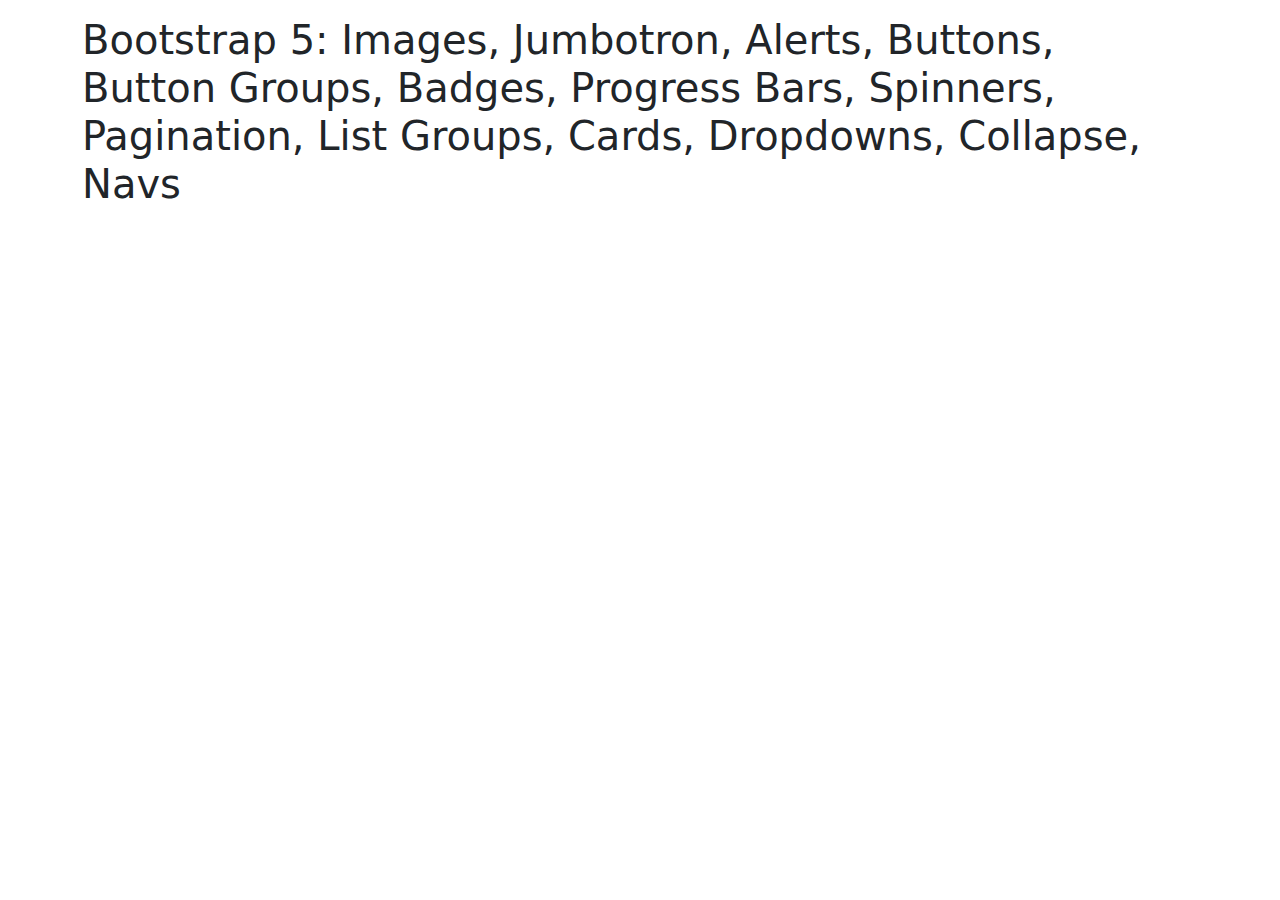
<file: Bootstrap/bootstrap3.html>
<!-- Bootstrap 5: Images, Jumbotron, Alerts, Buttons, Button Groups, Badges, Progress Bars, Spinners, Pagination, List Groups, Cards, Dropdowns, Collapse, Navs-->
<!DOCTYPE html>
<html lang="en">
<head>
  <title>Bootstrap 5: </title>
  <meta charset="utf-8">
  <meta name="viewport" content="width=device-width, initial-scale=1">
  <link href="https://cdn.jsdelivr.net/npm/bootstrap@5.3.3/dist/css/bootstrap.min.css" rel="stylesheet">
  <script src="https://cdn.jsdelivr.net/npm/bootstrap@5.3.3/dist/js/bootstrap.bundle.min.js"></script>
</head>
<body>
    <div class="container mt-3">
        <h1>Bootstrap 5: Images, Jumbotron, Alerts, Buttons, Button Groups, Badges, Progress Bars, Spinners, Pagination, List Groups, Cards, Dropdowns, Collapse, Navs</h1>
        

    </div>
</body>
</html>
</file>
<file: style.css>
html { font-size 100%; }

body {
  background-color: #121212;
  font-family: Arial, Helvetica, sans-serif;
}


h1 {
  text-align: center;
  font-size: 2.5rem;
  color: #F5F5F5;
}

h2 {
  font-size: 1.875rem;
  padding: 3px 30px;
  color: #F5F5F5;
}

p {
  font-size: 0.875rem;
  color: #F5F5F5;
  padding: 3px 15px;
  text-align: justify;
}

a { text-decoration: none; }

a:link { color: #0000FF }

a:visited { #6495ED; }

a:hover, a:active { color: #0000FF; }

table, tr, td, caption {
  border: 1px solid #000;
  border-collapse: collapse;
  padding: 0.5rem;
  width: 100%;
}
</file>
